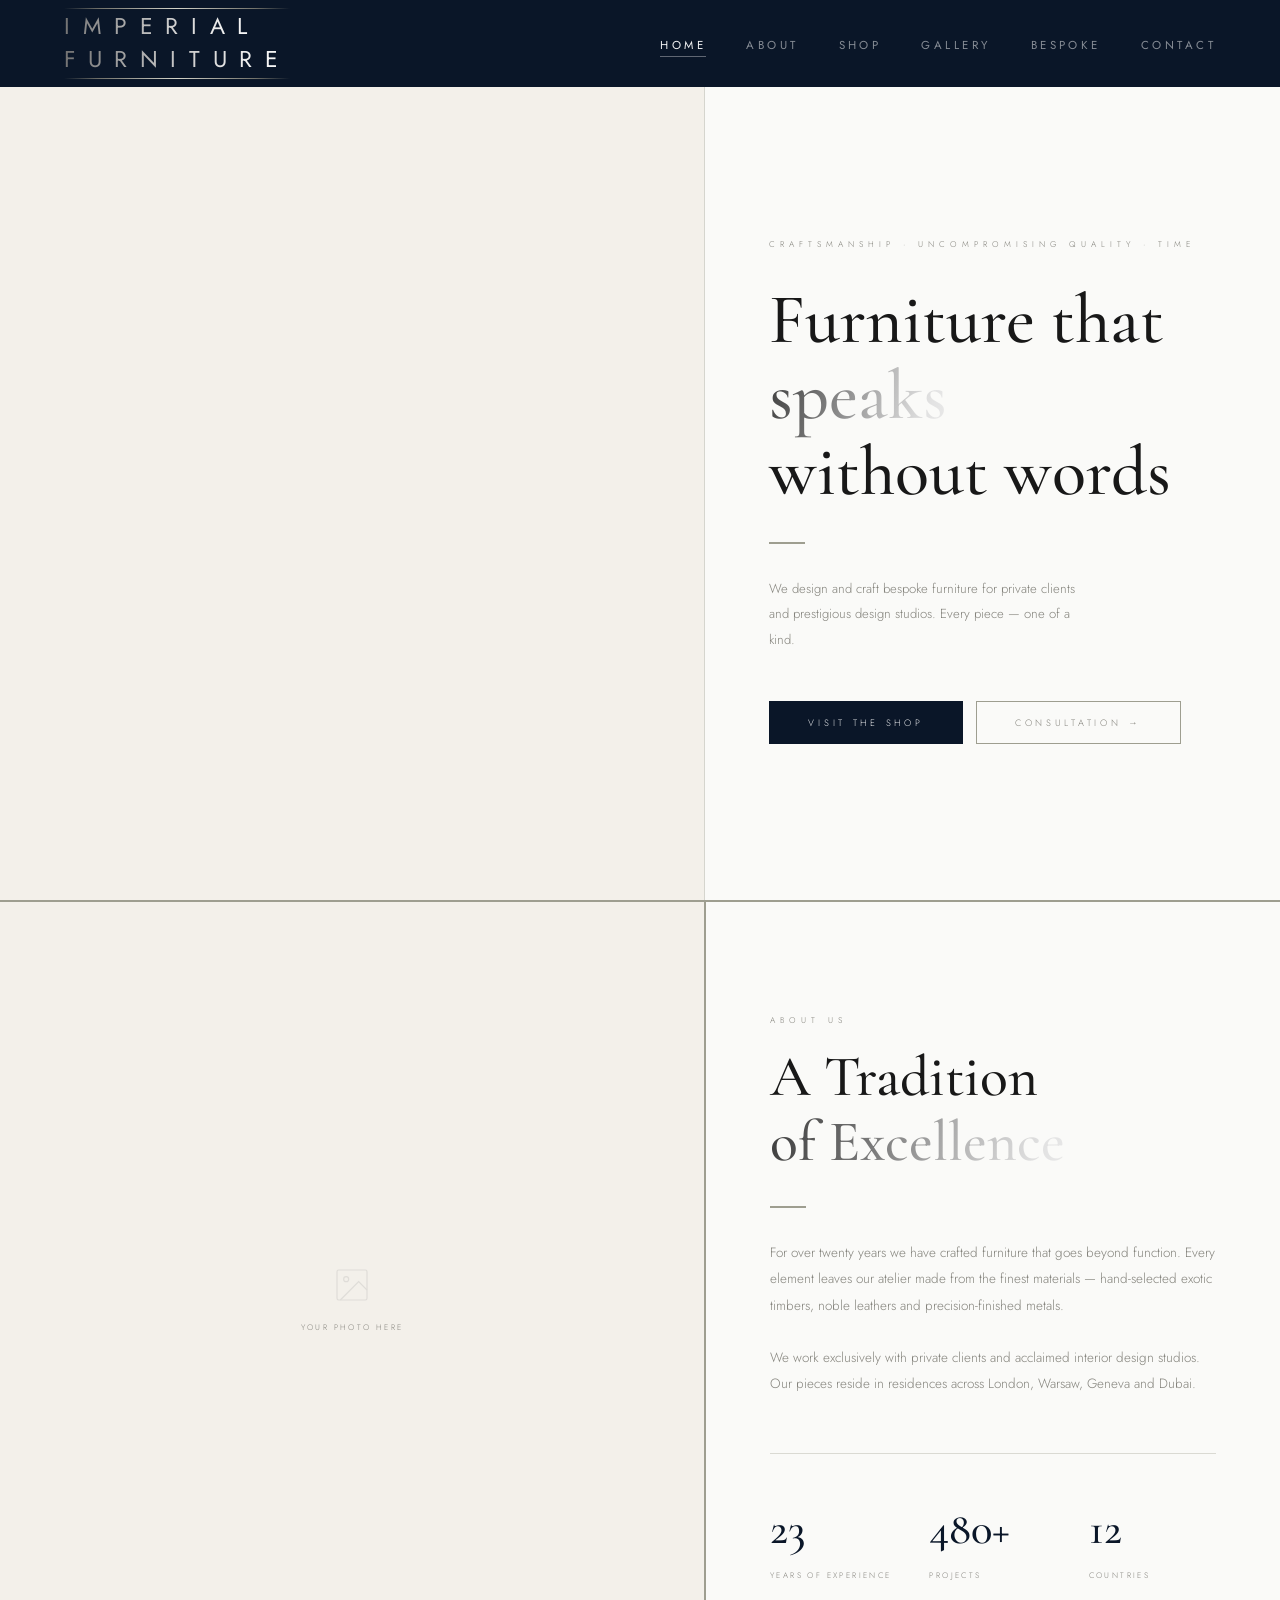
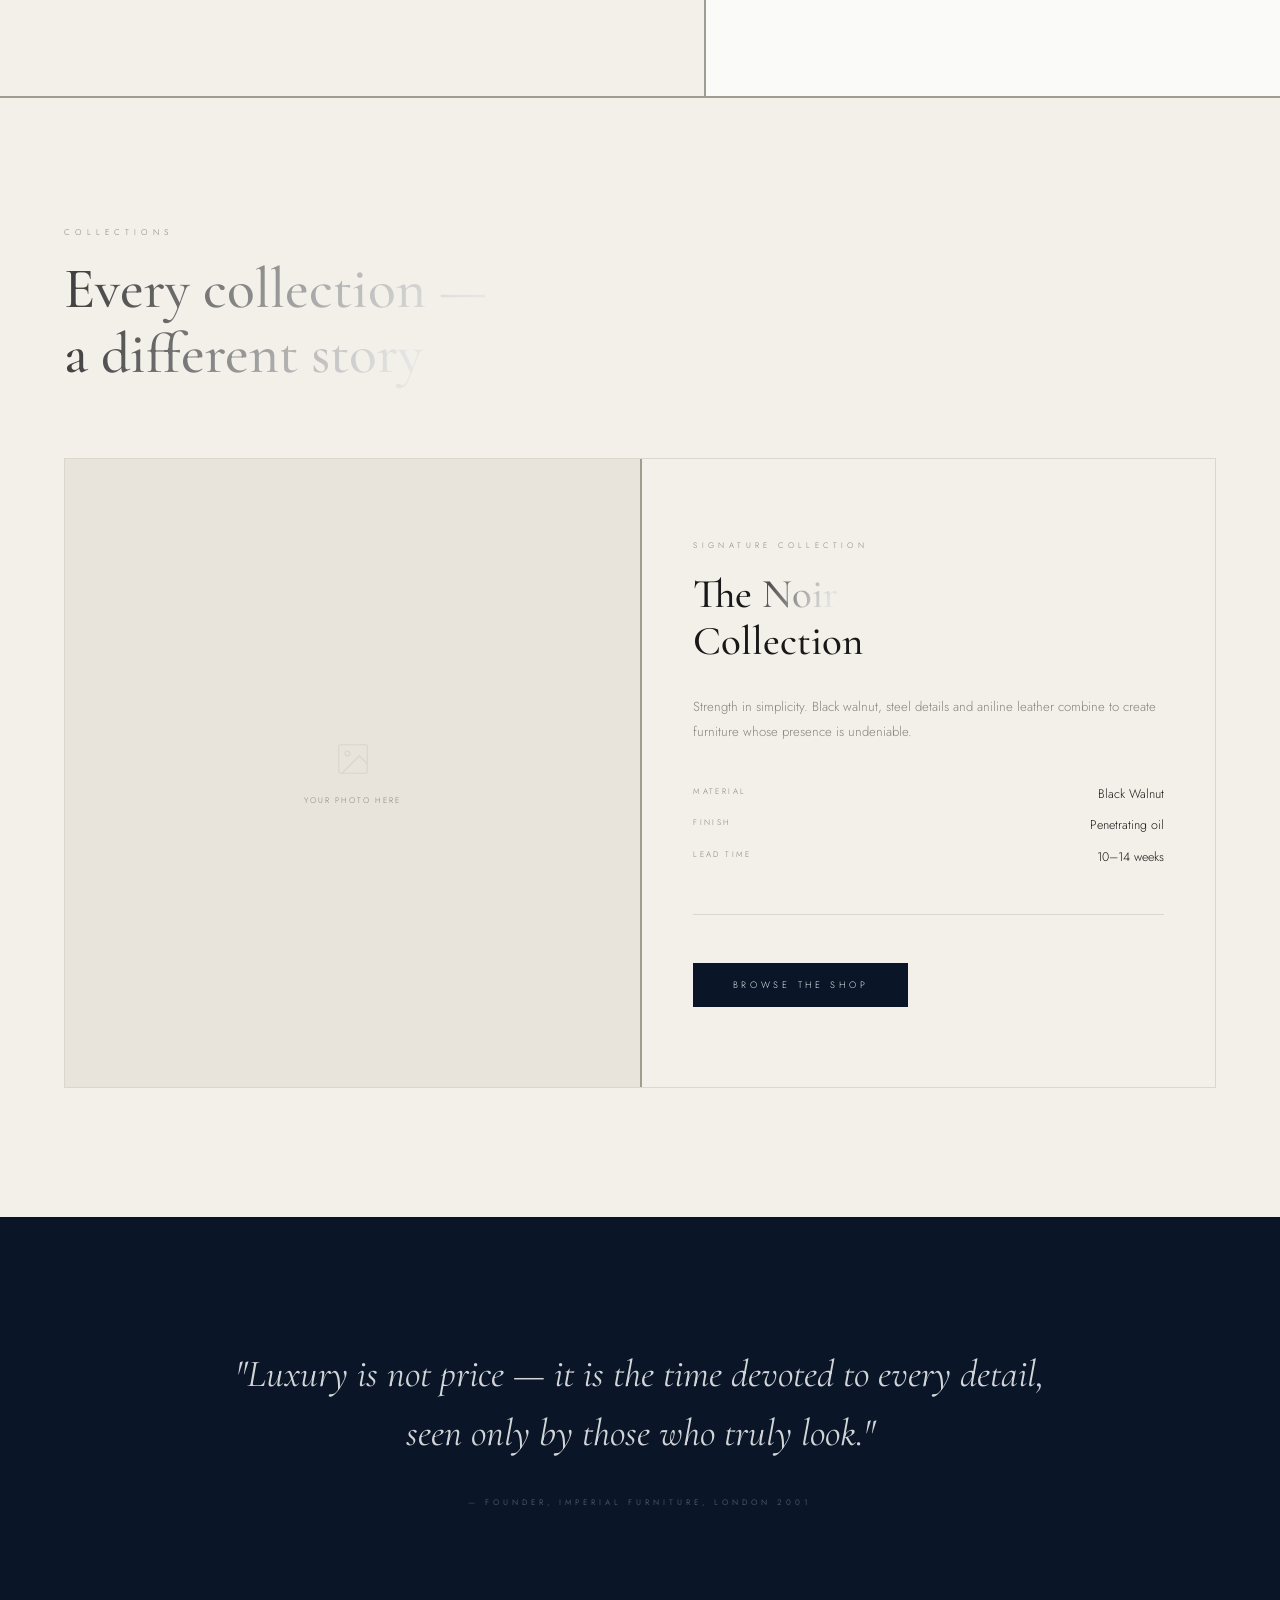
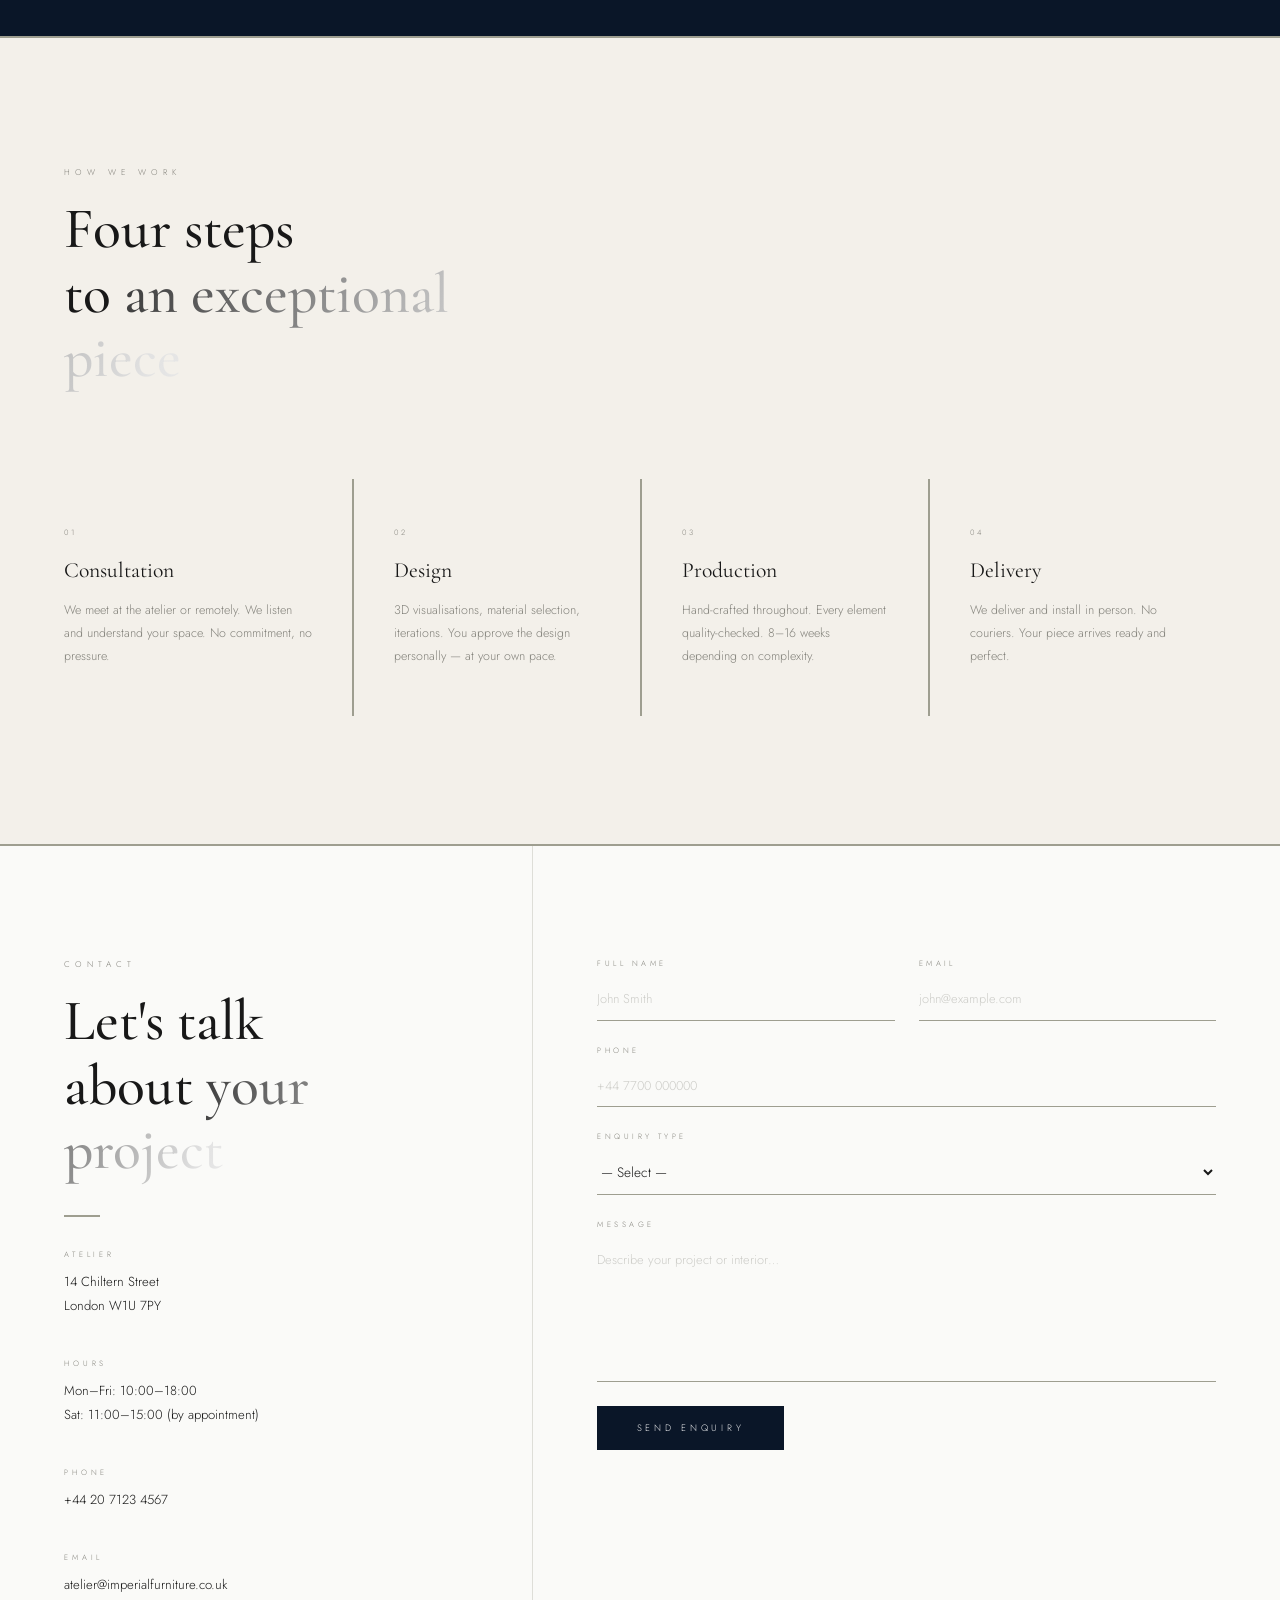
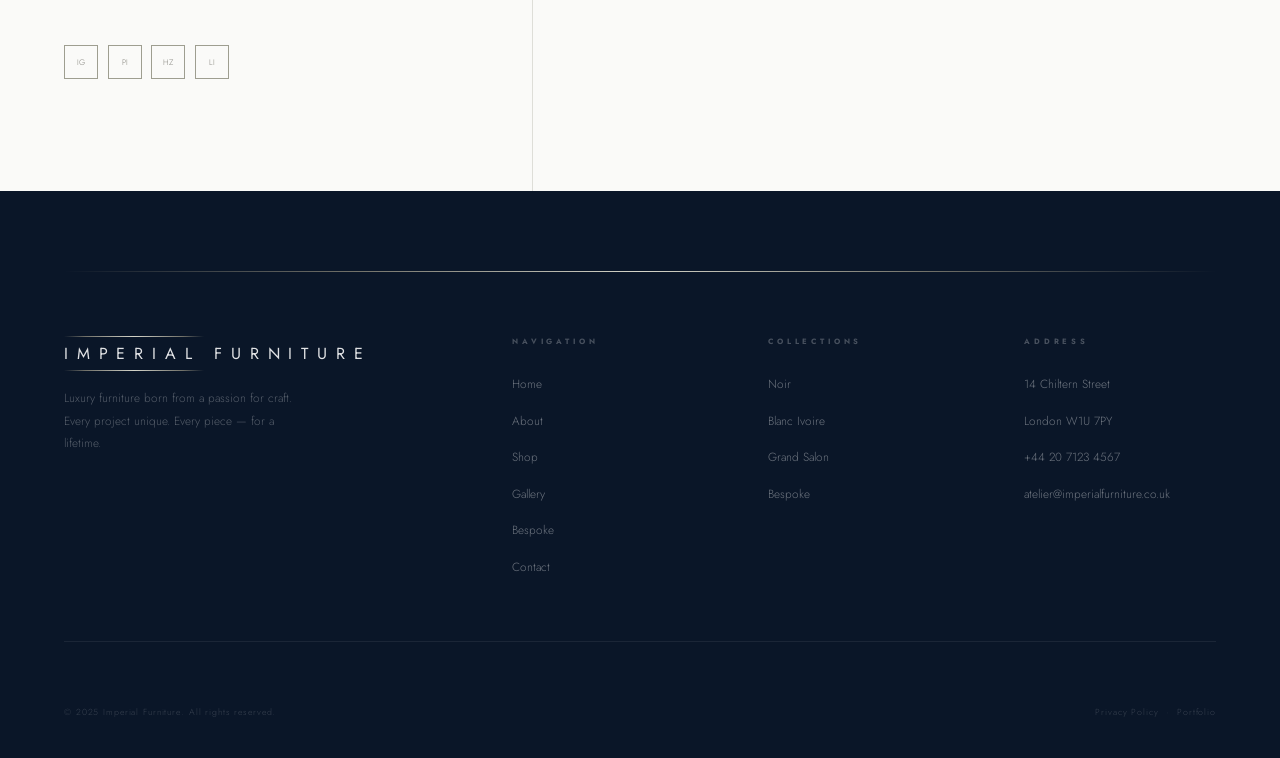
<file: index.html>
<!DOCTYPE html>
<html lang="en">
<head>
  <meta charset="UTF-8"/>
  <meta name="viewport" content="width=device-width, initial-scale=1.0"/>
  <title>Imperial Furniture — Bespoke Furniture London</title>
  <link rel="preconnect" href="https://fonts.googleapis.com"/>
  <link rel="preconnect" href="https://fonts.gstatic.com" crossorigin/>
  <link href="https://fonts.googleapis.com/css2?family=Cormorant+Garamond:ital,wght@0,400;0,500;0,600;1,400;1,500&family=Jost:wght@200;300;400;500&display=swap" rel="stylesheet"/>
  <!-- SHARED -->
  <link rel="stylesheet" href="shared.css"/>
  <style>
    /* ── PAGE-SPECIFIC: index.html ── */
    body { padding-top: 0; } /* hero is full-bleed */

    #hero { display:grid; grid-template-columns:55% 45%; min-height:100vh; padding-top:82px; }
    .hero-img { position:relative; overflow:hidden; background:var(--cream2); }
    .hero-img .bg { position:absolute; inset:0; background:url('https://images.unsplash.com/photo-1555041469-a586c61ea9bc?w=1200&auto=format&fit=crop&q=85') center/cover no-repeat; transform:scale(1.04); animation:hZoom 14s ease-out forwards; }
    @keyframes hZoom { to { transform:scale(1); } }
    .hero-text { display:flex; flex-direction:column; justify-content:center; padding:7rem 6vw 7rem 5vw; background:var(--cream); border-left:1px solid rgba(158,158,144,.4); }
    .hero-eyebrow { font-size:.52rem; letter-spacing:.6em; text-transform:uppercase; color:var(--muted); margin-bottom:2rem; opacity:0; animation:aUp .9s .3s forwards; }
    .hero-h1 { font-family:var(--serif); font-size:clamp(3.2rem,5.5vw,6rem); font-weight:500; line-height:1.08; margin-bottom:2rem; opacity:0; animation:aUp 1s .55s forwards; }
    .hero-rule { width:36px; height:2px; background:var(--silver); margin-bottom:2rem; opacity:0; animation:aFade .8s .85s forwards; }
    .hero-body { font-size:.82rem; line-height:1.95; color:var(--muted); max-width:320px; margin-bottom:3rem; opacity:0; animation:aUp .9s 1s forwards; }
    .hero-cta { display:flex; gap:.8rem; flex-wrap:wrap; opacity:0; animation:aUp .9s 1.2s forwards; }
    @keyframes aUp  { from{opacity:0;transform:translateY(16px);}to{opacity:1;transform:translateY(0);} }
    @keyframes aFade { from{opacity:0;}to{opacity:1;} }

    #about { padding:0; display:grid; grid-template-columns:55% 45%; min-height:80vh; border-top:2px solid var(--silver); }
    .about-img { position:relative; overflow:hidden; background:var(--cream2); min-height:500px; }
    .about-img .ph { width:100%; height:100%; min-height:500px; display:flex; flex-direction:column; align-items:center; justify-content:center; gap:1rem; }
    .ph svg{opacity:.18;} .ph span{font-size:.5rem;letter-spacing:.3em;text-transform:uppercase;color:var(--muted);}
    .about-text { padding:7rem 5vw; border-left:2px solid var(--silver); display:flex; flex-direction:column; justify-content:center; }
    .about-nums { display:grid; grid-template-columns:repeat(3,1fr); gap:2rem; margin-top:3.5rem; padding-top:3rem; border-top:1px solid rgba(158,158,144,.35); }
    .n-val { display:block; font-family:var(--serif); font-size:2.8rem; font-weight:500; color:var(--navy); margin-bottom:.3rem; }
    .n-label { font-size:.5rem; letter-spacing:.3em; text-transform:uppercase; color:var(--muted); }

    #collections { background:var(--cream2); border-top:2px solid var(--silver); }
    .coll-head { max-width:580px; margin-bottom:4.5rem; }
    .feat { display:grid; grid-template-columns:1fr 1fr; border:1px solid rgba(158,158,144,.3); margin-bottom:1px; }
    .feat-img { overflow:hidden; min-height:480px; background:var(--cream3); display:flex; align-items:center; justify-content:center; }
    .feat-img .ph2 { width:100%; height:100%; min-height:480px; display:flex; flex-direction:column; align-items:center; justify-content:center; gap:1rem; transition:transform .75s; }
    .feat:hover .feat-img .ph2 { transform:scale(1.03); }
    .ph2 svg{opacity:.15;} .ph2 span{font-size:.5rem;letter-spacing:.25em;text-transform:uppercase;color:var(--muted);}
    .feat-info { padding:5rem 4vw; border-left:2px solid var(--silver); display:flex; flex-direction:column; justify-content:center; }
    .feat-tag { font-size:.5rem; letter-spacing:.55em; text-transform:uppercase; color:var(--muted); margin-bottom:1.2rem; }
    .feat-title { font-family:var(--serif); font-size:clamp(2rem,3.2vw,3.2rem); font-weight:500; line-height:1.15; margin-bottom:1.8rem; }
    .feat-desc { font-size:.82rem; line-height:1.95; color:var(--muted); margin-bottom:2.5rem; }
    .feat-specs { display:flex; flex-direction:column; gap:.85rem; margin-bottom:3rem; padding-bottom:3rem; border-bottom:1px solid rgba(158,158,144,.3); }
    .spec-row { display:flex; justify-content:space-between; }
    .spec-k { font-size:.5rem; letter-spacing:.3em; text-transform:uppercase; color:var(--muted); }
    .spec-v { font-size:.78rem; color:var(--ink); }

    #quote { background:var(--navy); padding:8rem 10vw; text-align:center; }
    #quote blockquote { font-family:var(--serif); font-size:clamp(1.7rem,3vw,2.8rem); font-weight:400; font-style:italic; color:rgba(255,255,255,.82); line-height:1.55; max-width:820px; margin:0 auto; }
    #quote cite { display:block; margin-top:2rem; font-family:var(--sans); font-style:normal; font-size:.5rem; letter-spacing:.5em; text-transform:uppercase; color:rgba(255,255,255,.25); }

    #process { background:var(--cream2); border-top:2px solid var(--silver); }
    .process-head { max-width:500px; margin-bottom:5.5rem; }
    .process-grid { display:grid; grid-template-columns:repeat(4,1fr); }
    .p-item { padding:3rem 2.5rem; border-left:2px solid var(--silver); }
    .p-item:first-child { border-left:none; padding-left:0; }
    .p-num { font-size:.48rem; letter-spacing:.4em; text-transform:uppercase; color:var(--muted); margin-bottom:1.2rem; display:block; }
    .p-title { font-family:var(--serif); font-size:1.35rem; font-weight:400; color:var(--ink); margin-bottom:1rem; }
    .p-text { font-size:.78rem; line-height:1.85; color:var(--muted); }

    #contact { background:var(--cream); display:grid; grid-template-columns:1fr 1.4fr; border-top:2px solid var(--silver); }
    .contact-info { padding:7rem 5vw; border-right:1px solid rgba(158,158,144,.3); }
    .c-detail { margin-bottom:2.5rem; }
    .c-detail label { display:block; font-size:.48rem; letter-spacing:.5em; text-transform:uppercase; color:var(--muted); margin-bottom:.6rem; }
    .c-detail p,.c-detail a { font-size:.82rem; line-height:1.85; color:var(--ink); text-decoration:none; display:block; transition:color .3s; }
    .c-detail a:hover { color:var(--navy); }
    .c-socials { display:flex; gap:.6rem; margin-top:3rem; }
    .c-social { width:34px; height:34px; border:1px solid var(--silver); display:flex; align-items:center; justify-content:center; text-decoration:none; color:var(--muted); font-size:.5rem; transition:all .3s; }
    .c-social:hover { border-color:var(--navy); color:var(--navy); }
    .c-form-wrap { padding:7rem 5vw; }
    .c-form { display:flex; flex-direction:column; gap:1.5rem; }
    .f-row { display:grid; grid-template-columns:1fr 1fr; gap:1.5rem; }
    .f-group { display:flex; flex-direction:column; gap:.5rem; }
    .f-group label { font-size:.48rem; letter-spacing:.45em; text-transform:uppercase; color:var(--muted); }
    .f-group input,.f-group textarea,.f-group select { background:transparent; outline:none; resize:none; border:none; border-bottom:1px solid var(--silver); color:var(--ink); font-family:var(--sans); font-size:.85rem; font-weight:300; padding:.7rem 0; transition:border-color .3s; }
    .f-group input:focus,.f-group textarea:focus,.f-group select:focus { border-bottom-color:var(--navy); }
    .f-group input::placeholder,.f-group textarea::placeholder { color:rgba(132,131,124,.38); font-size:.8rem; }
    .f-group select option { background:var(--cream); }
    #form-ok { display:none; font-size:.6rem; letter-spacing:.25em; text-transform:uppercase; color:var(--navy); margin-top:.5rem; }

    @media(max-width:1024px){
      #hero{grid-template-columns:1fr;min-height:auto;}
      .hero-img{min-height:50vh;}
      .hero-text{border-left:none;border-top:2px solid var(--silver);}
      #about{grid-template-columns:1fr;}
      .about-img{min-height:50vw;}
      .about-text{border-left:none;border-top:2px solid var(--silver);}
      .feat{grid-template-columns:1fr;}
      .feat-info{border-left:none;border-top:2px solid var(--silver);}
      #contact{grid-template-columns:1fr;}
      .contact-info{border-right:none;border-bottom:2px solid var(--silver);}
      .process-grid{grid-template-columns:1fr 1fr;}
    }
    @media(max-width:680px){
      .about-nums{grid-template-columns:1fr 1fr;}
      .f-row{grid-template-columns:1fr;}
      .process-grid{grid-template-columns:1fr;}
    }
  </style>
</head>
<body>

  <!-- NAV (shared) -->
  <nav id="if-nav">
    <a href="index.html" class="logo-wrap">
      <div class="silver-line"></div>
      <span class="logo">Imperial</span>
      <span class="logo">Furniture</span>
      <div class="silver-line"></div>
    </a>
    <ul class="nav-links">
      <li><a href="index.html"    data-page="index">Home</a></li>
      <li><a href="index.html#about">About</a></li>
      <li><a href="shop.html"     data-page="shop">Shop</a></li>
      <li><a href="gallery.html"  data-page="gallery">Gallery</a></li>
      <li><a href="bespoke.html"   data-page="bespoke">Bespoke</a></li>
      <li><a href="index.html#contact">Contact</a></li>
    </ul>
    <div class="hamburger" id="ham"><span></span><span></span><span></span></div>
  </nav>
  <div id="mob-menu">
    <a href="index.html">Home</a>
    <a href="shop.html">Shop</a>
    <a href="gallery.html">Gallery</a>
    <a href="bespoke.html">Bespoke</a>
    <a href="index.html#contact">Contact</a>
  </div>

  <!-- HERO -->
  <section id="hero">
    <div class="hero-img"><div class="bg"></div></div>
    <div class="hero-text">
      <p class="hero-eyebrow">Craftsmanship · Uncompromising Quality · Time</p>
      <h1 class="hero-h1">Furniture that<br/><span class="silver">speaks</span><br/>without words</h1>
      <div class="hero-rule"></div>
      <p class="hero-body">We design and craft bespoke furniture for private clients and prestigious design studios. Every piece — one of a kind.</p>
      <div class="hero-cta">
        <a href="shop.html" class="btn btn-navy">Visit the Shop</a>
        <a href="#contact" class="btn btn-outline">Consultation →</a>
      </div>
    </div>
  </section>

  <!-- ABOUT -->
  <section id="about">
    <div class="about-img reveal">
      <div class="ph">
        <svg width="40" height="40" viewBox="0 0 24 24" fill="none" stroke="#888" stroke-width="0.7"><rect x="3" y="3" width="18" height="18" rx="1"/><circle cx="8.5" cy="8.5" r="1.5"/><path d="m21 15-5-5L5 21"/></svg>
        <span>Your photo here</span>
      </div>
    </div>
    <div class="about-text reveal" style="transition-delay:.2s">
      <p class="eyebrow">About us</p>
      <h2 class="s-title">A Tradition<br/><span class="silver">of Excellence</span></h2>
      <div class="rule"></div>
      <p class="body-text">For over twenty years we have crafted furniture that goes beyond function. Every element leaves our atelier made from the finest materials — hand-selected exotic timbers, noble leathers and precision-finished metals.<br/><br/>We work exclusively with private clients and acclaimed interior design studios. Our pieces reside in residences across London, Warsaw, Geneva and Dubai.</p>
      <div class="about-nums">
        <div><span class="n-val">23</span><span class="n-label">Years of Experience</span></div>
        <div><span class="n-val">480+</span><span class="n-label">Projects</span></div>
        <div><span class="n-val">12</span><span class="n-label">Countries</span></div>
      </div>
    </div>
  </section>

  <!-- COLLECTIONS -->
  <section id="collections" class="sec">
    <div class="coll-head reveal">
      <p class="eyebrow">Collections</p>
      <h2 class="s-title"><span class="silver">Every collection —</span><br/><span class="silver">a different story</span></h2>
    </div>
    <div class="feat reveal" style="transition-delay:.1s">
      <div class="feat-img">
        <div class="ph2">
          <svg width="38" height="38" viewBox="0 0 24 24" fill="none" stroke="#888" stroke-width="0.7"><rect x="3" y="3" width="18" height="18" rx="1"/><circle cx="8.5" cy="8.5" r="1.5"/><path d="m21 15-5-5L5 21"/></svg>
          <span>Your photo here</span>
        </div>
      </div>
      <div class="feat-info">
        <p class="feat-tag">Signature Collection</p>
        <h3 class="feat-title">The <span class="silver">Noir</span><br/>Collection</h3>
        <p class="feat-desc">Strength in simplicity. Black walnut, steel details and aniline leather combine to create furniture whose presence is undeniable.</p>
        <div class="feat-specs">
          <div class="spec-row"><span class="spec-k">Material</span><span class="spec-v">Black Walnut</span></div>
          <div class="spec-row"><span class="spec-k">Finish</span><span class="spec-v">Penetrating oil</span></div>
          <div class="spec-row"><span class="spec-k">Lead time</span><span class="spec-v">10–14 weeks</span></div>
        </div>
        <a href="shop.html" class="btn btn-navy" style="align-self:flex-start">Browse the Shop</a>
      </div>
    </div>
  </section>

  <!-- QUOTE -->
  <section id="quote">
    <blockquote class="reveal">"Luxury is not price — it is the time devoted to every detail, seen only by those who truly look."
      <cite>— Founder, Imperial Furniture, London 2001</cite>
    </blockquote>
  </section>

  <!-- PROCESS -->
  <section id="process" class="sec">
    <div class="process-head reveal">
      <p class="eyebrow">How We Work</p>
      <h2 class="s-title">Four steps<br/>to <span class="silver">an exceptional piece</span></h2>
    </div>
    <div class="process-grid">
      <div class="p-item reveal" style="transition-delay:.04s"><span class="p-num">01</span><h3 class="p-title">Consultation</h3><p class="p-text">We meet at the atelier or remotely. We listen and understand your space. No commitment, no pressure.</p></div>
      <div class="p-item reveal" style="transition-delay:.10s"><span class="p-num">02</span><h3 class="p-title">Design</h3><p class="p-text">3D visualisations, material selection, iterations. You approve the design personally — at your own pace.</p></div>
      <div class="p-item reveal" style="transition-delay:.16s"><span class="p-num">03</span><h3 class="p-title">Production</h3><p class="p-text">Hand-crafted throughout. Every element quality-checked. 8–16 weeks depending on complexity.</p></div>
      <div class="p-item reveal" style="transition-delay:.22s"><span class="p-num">04</span><h3 class="p-title">Delivery</h3><p class="p-text">We deliver and install in person. No couriers. Your piece arrives ready and perfect.</p></div>
    </div>
  </section>

  <!-- CONTACT -->
  <section id="contact">
    <div class="contact-info reveal">
      <p class="eyebrow">Contact</p>
      <h2 class="s-title">Let's talk<br/>about <span class="silver">your project</span></h2>
      <div class="rule"></div>
      <div class="c-detail"><label>Atelier</label><p>14 Chiltern Street<br/>London W1U 7PY</p></div>
      <div class="c-detail"><label>Hours</label><p>Mon–Fri: 10:00–18:00<br/>Sat: 11:00–15:00 (by appointment)</p></div>
      <div class="c-detail"><label>Phone</label><a href="tel:+442071234567">+44 20 7123 4567</a></div>
      <div class="c-detail"><label>Email</label><a href="#" onclick="var m=['atelier','imperialfurniture.co.uk'].join('@');this.href='mailto:'+m;return false;">atelier&#64;imperialfurniture.co.uk</a></div>
      <div class="c-socials">
        <a href="#" class="c-social">IG</a><a href="#" class="c-social">PI</a><a href="#" class="c-social">HZ</a><a href="#" class="c-social">LI</a>
      </div>
    </div>
    <div class="c-form-wrap reveal" style="transition-delay:.15s">
      <form class="c-form" onsubmit="onSend(event)">
        <div class="f-row">
          <div class="f-group"><label>Full Name</label><input type="text" placeholder="John Smith" required/></div>
          <div class="f-group"><label>Email</label><input type="email" placeholder="john@example.com" required/></div>
        </div>
        <div class="f-group"><label>Phone</label><input type="tel" placeholder="+44 7700 000000"/></div>
        <div class="f-group"><label>Enquiry Type</label><select><option>— Select —</option><option>Bespoke furniture</option><option>Design consultation</option><option>Ready collection</option><option>Trade enquiry</option></select></div>
        <div class="f-group"><label>Message</label><textarea rows="6" placeholder="Describe your project or interior…"></textarea></div>
        <button type="submit" class="btn btn-navy" style="align-self:flex-start">Send Enquiry</button>
        <p id="form-ok">&#10003; &nbsp;Thank you — we will reply within 24 hours</p>
      </form>
    </div>
  </section>

  <!-- FOOTER (shared) -->
  <footer id="if-footer">
    <div class="ft-top-line"></div>
    <div class="ft-grid">
      <div>
        <div class="ft-logo-block">
          <div class="silver-line"></div>
          <span class="ft-logo">Imperial Furniture</span>
          <div class="silver-line"></div>
        </div>
        <p class="ft-brand-text">Luxury furniture born from a passion for craft.<br/>Every project unique. Every piece — for a lifetime.</p>
      </div>
      <div class="ft-col"><h4>Navigation</h4><ul>
        <li><a href="index.html">Home</a></li>
        <li><a href="index.html#about">About</a></li>
        <li><a href="shop.html">Shop</a></li>
        <li><a href="gallery.html">Gallery</a></li>
        <li><a href="bespoke.html">Bespoke</a></li>
        <li><a href="index.html#contact">Contact</a></li>
      </ul></div>
      <div class="ft-col"><h4>Collections</h4><ul>
        <li><a href="shop.html">Noir</a></li>
        <li><a href="shop.html">Blanc Ivoire</a></li>
        <li><a href="shop.html">Grand Salon</a></li>
        <li><a href="shop.html">Bespoke</a></li>
      </ul></div>
      <div class="ft-col"><h4>Address</h4><ul>
        <li><a href="#">14 Chiltern Street</a></li>
        <li><a href="#">London W1U 7PY</a></li>
        <li><a href="tel:+442071234567">+44 20 7123 4567</a></li>
        <li><a href="#" onclick="var m=['atelier','imperialfurniture.co.uk'].join('@');this.href='mailto:'+m;return false;">atelier&#64;imperialfurniture.co.uk</a></li>
      </ul></div>
    </div>
    <div class="ft-bottom">
      <p>&copy; 2025 Imperial Furniture. All rights reserved.</p>
      <p>Privacy Policy &nbsp;&middot;&nbsp; Portfolio</p>
    </div>
  </footer>

  <script>
    function onSend(e){ e.preventDefault(); document.getElementById('form-ok').style.display='block'; e.target.reset(); }
  </script>
  <script>
    (function(){
      var page = location.pathname.split('/').pop() || 'index.html';
      document.querySelectorAll('.nav-links a[data-page]').forEach(function(a){
        if(a.dataset.page && page.startsWith(a.dataset.page)) a.classList.add('active');
      });
      var ham = document.getElementById('ham');
      var mob = document.getElementById('mob-menu');
      if(ham && mob){
        ham.addEventListener('click', function(){ mob.classList.toggle('open'); });
        mob.querySelectorAll('a').forEach(function(a){
          a.addEventListener('click', function(){ mob.classList.remove('open'); });
        });
      }
      var io = new IntersectionObserver(function(entries){
        entries.forEach(function(e){ if(e.isIntersecting) e.target.classList.add('in'); });
      },{threshold:0.1});
      document.querySelectorAll('.reveal').forEach(function(el){ io.observe(el); });
    })();
  </script>
</body>
</html>
</file>
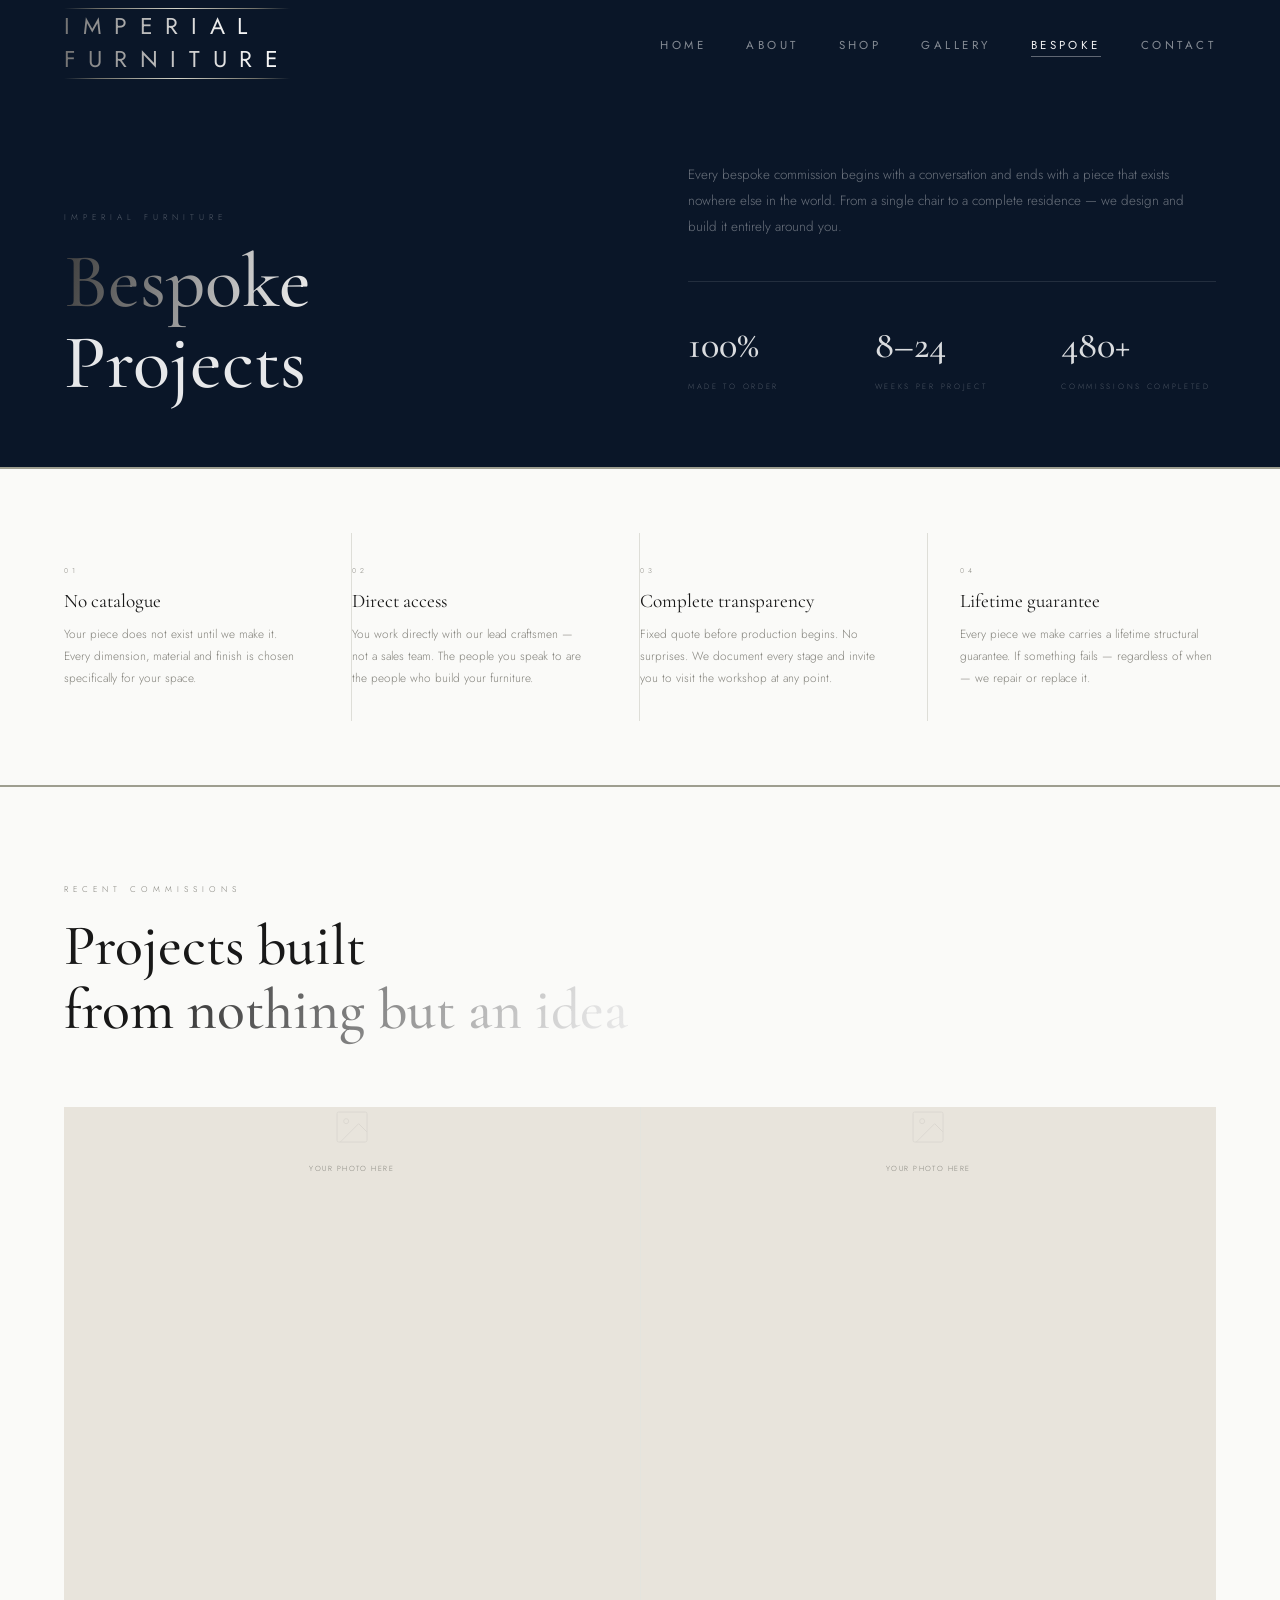
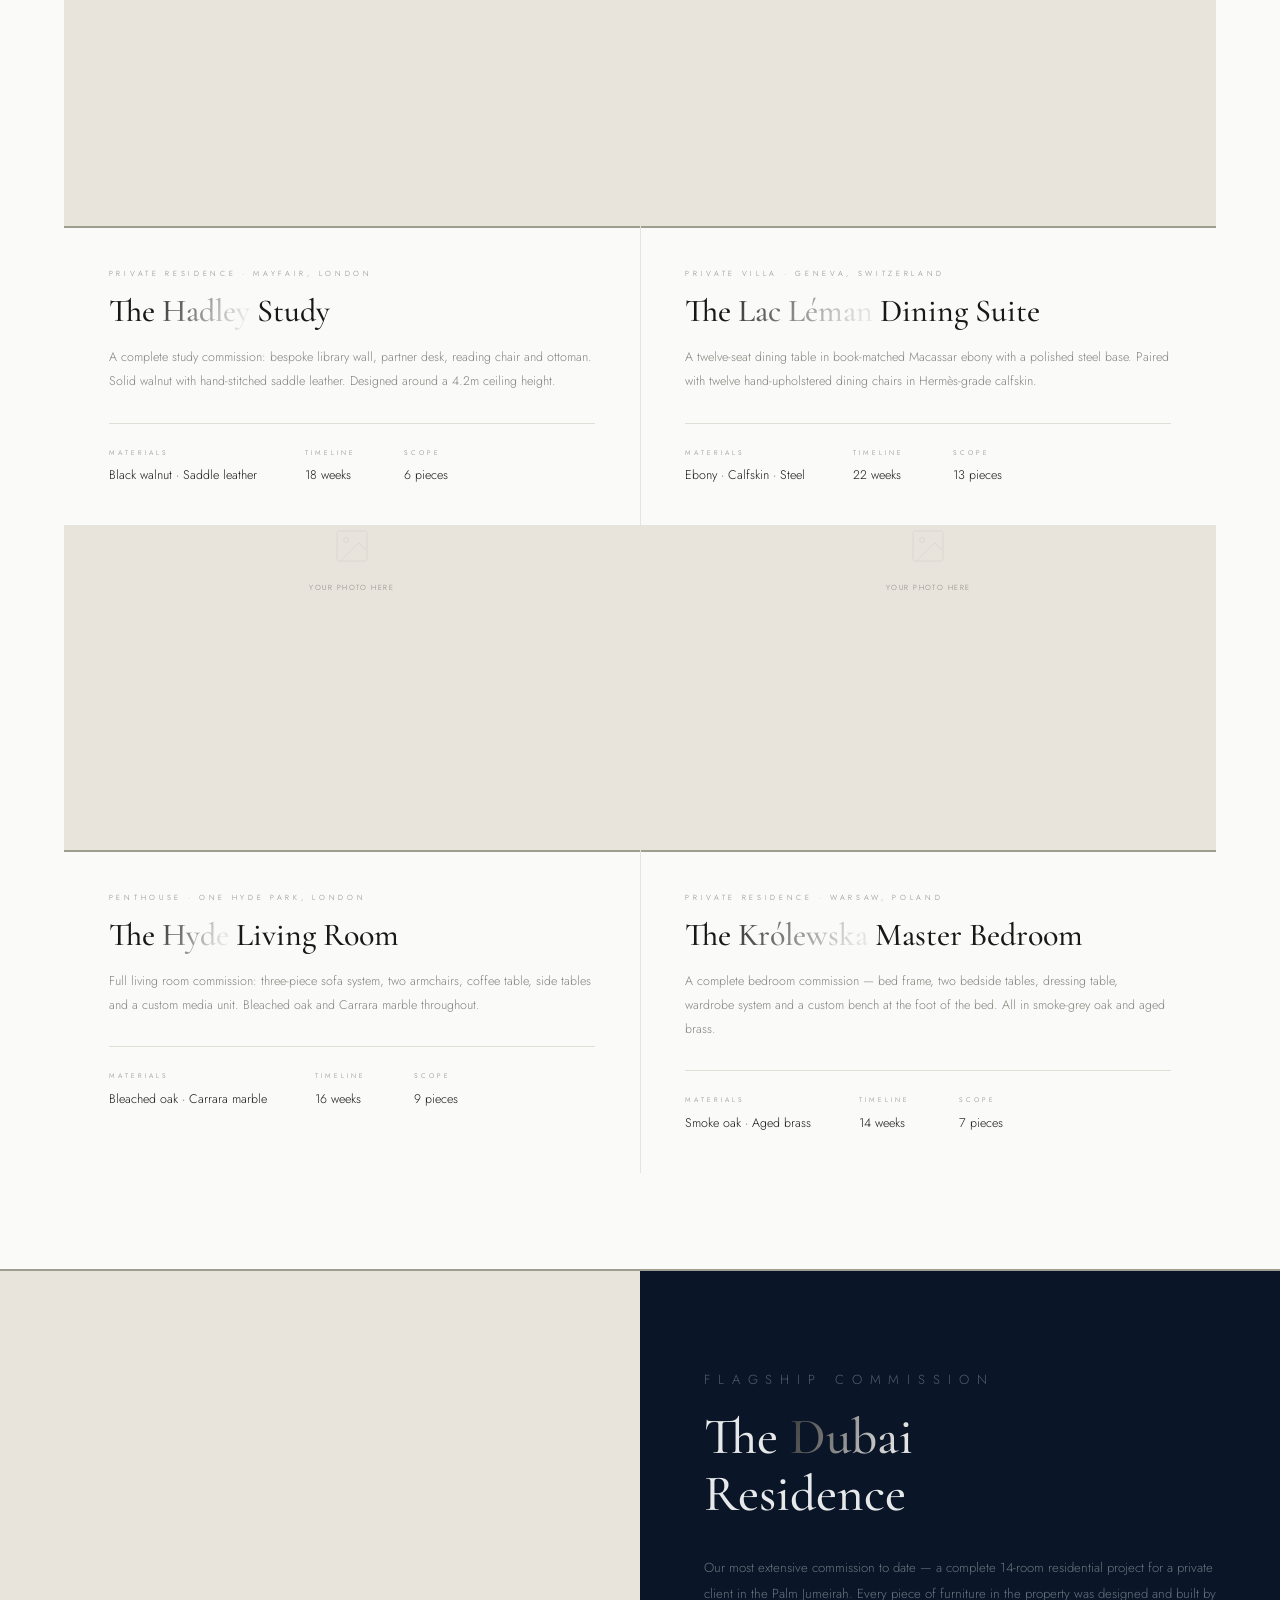
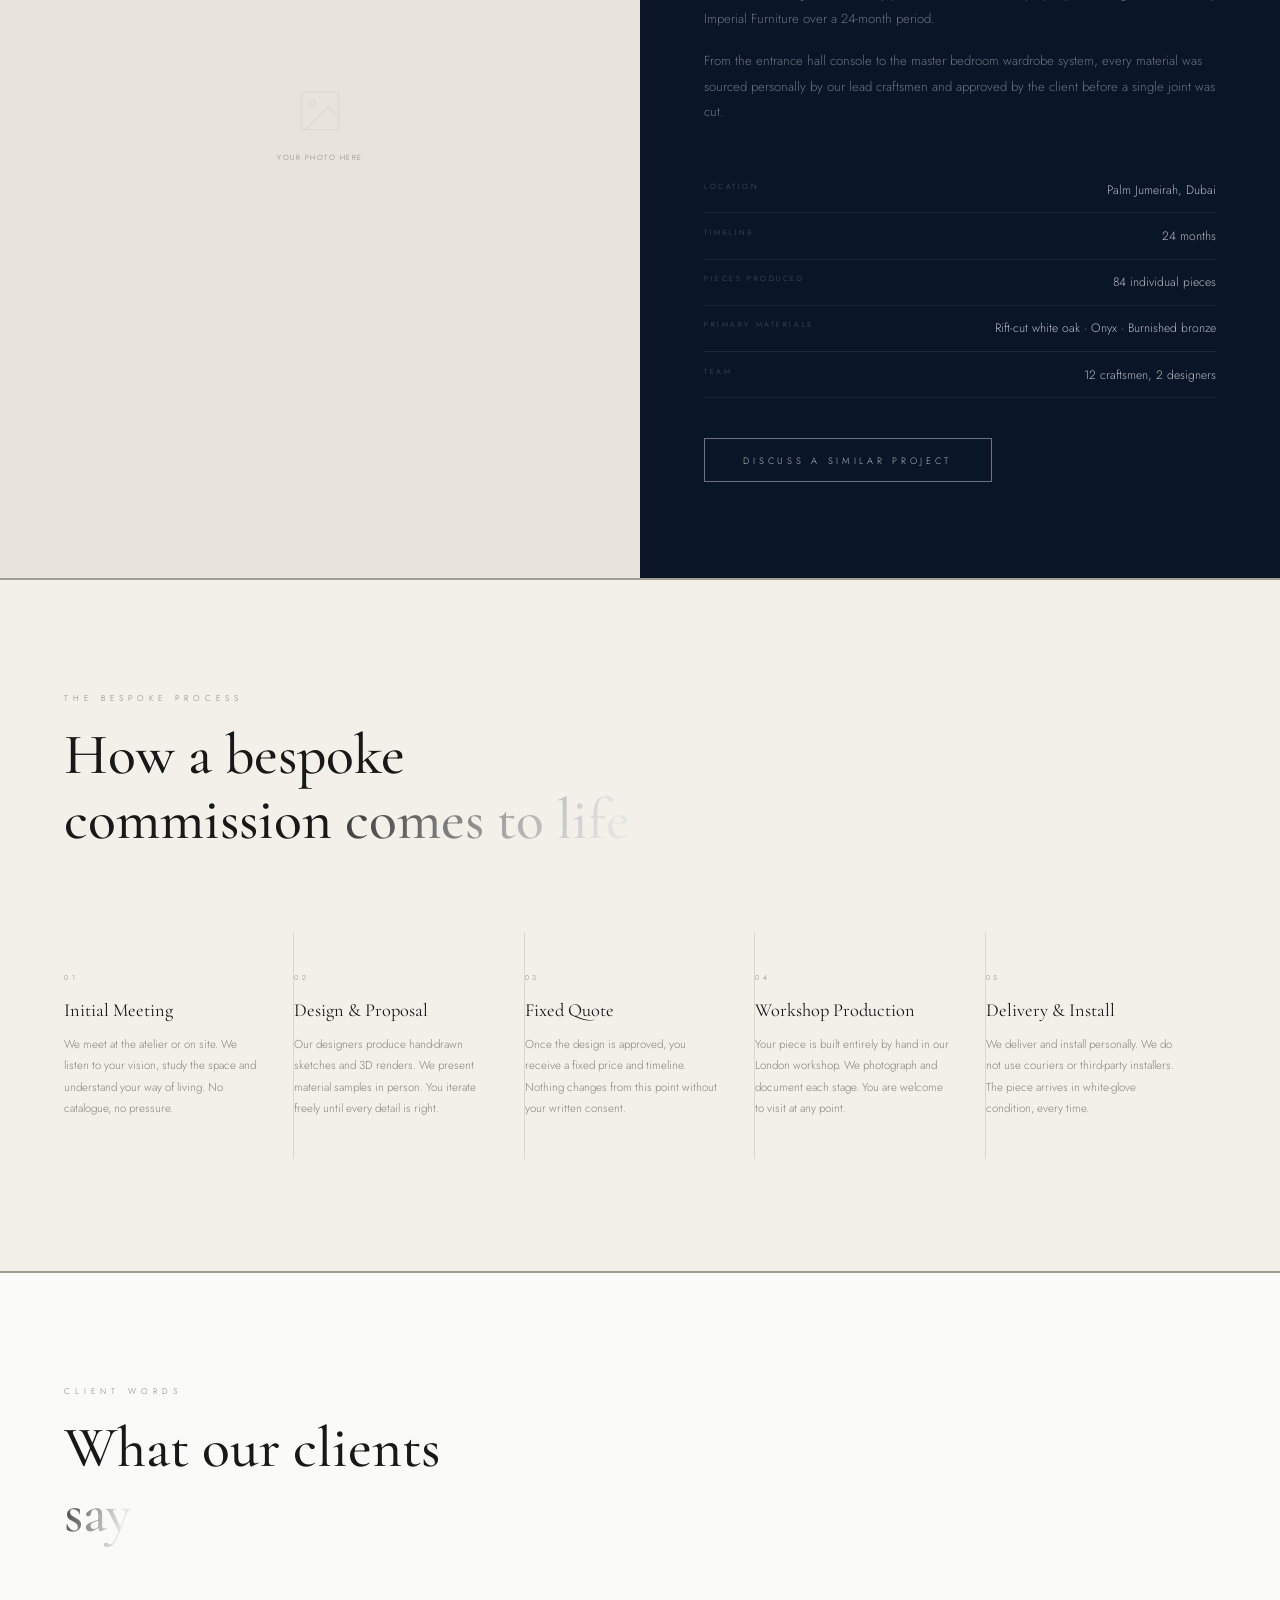
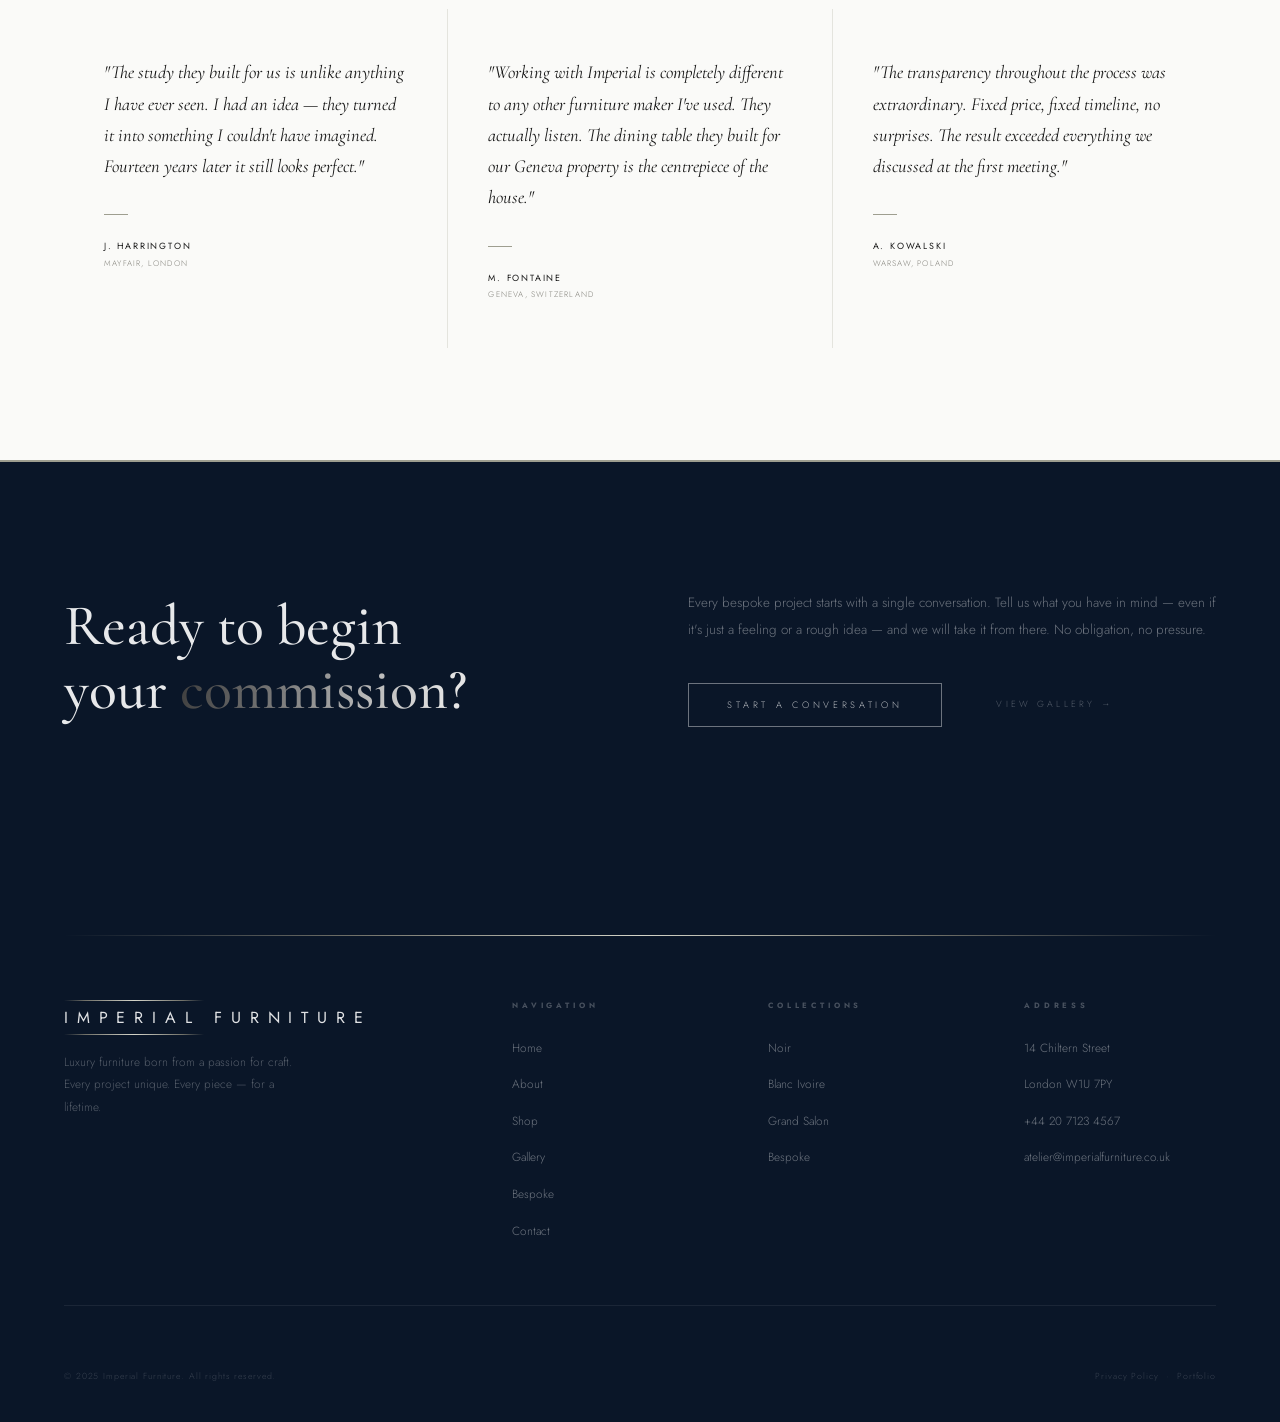
<file: bespoke.html>
<!DOCTYPE html>
<html lang="en">
<head>
  <meta charset="UTF-8"/>
  <meta name="viewport" content="width=device-width, initial-scale=1.0"/>
  <title>Bespoke Projects — Imperial Furniture</title>
  <link rel="preconnect" href="https://fonts.googleapis.com"/>
  <link rel="preconnect" href="https://fonts.gstatic.com" crossorigin/>
  <link href="https://fonts.googleapis.com/css2?family=Cormorant+Garamond:ital,wght@0,400;0,500;0,600;1,400;1,500&family=Jost:wght@200;300;400;500&display=swap" rel="stylesheet"/>
  <link rel="stylesheet" href="shared.css"/>
  <style>
    /* ── PAGE-SPECIFIC: bespoke.html ── */

    /* HERO */
    .bsp-hero { background:var(--navy); margin-top:-82px; padding-top:82px; }
    .bsp-hero-inner { padding:5rem 5vw 4rem; display:grid; grid-template-columns:1fr 1fr; gap:6rem; align-items:flex-end; }
    .bsp-hero-inner .eyebrow { font-size:.52rem; letter-spacing:.6em; text-transform:uppercase; color:rgba(255,255,255,.3); margin-bottom:1.2rem; }
    .bsp-hero-inner h1 { font-family:var(--serif); font-size:clamp(3rem,6vw,6.5rem); font-weight:500; line-height:1.05; color:rgba(255,255,255,.9); }
    .bsp-hero-right { padding-bottom:.5rem; }
    .bsp-hero-right p { font-size:.84rem; line-height:1.95; color:rgba(255,255,255,.4); margin-bottom:2.5rem; }
    .bsp-hero-stats { display:grid; grid-template-columns:repeat(3,1fr); gap:2rem; padding-top:2.5rem; border-top:1px solid rgba(255,255,255,.1); }
    .bsp-stat-val { display:block; font-family:var(--serif); font-size:2.4rem; font-weight:500; color:rgba(255,255,255,.85); margin-bottom:.3rem; }
    .bsp-stat-label { font-size:.48rem; letter-spacing:.35em; text-transform:uppercase; color:rgba(255,255,255,.28); }

    /* INTRO STRIP */
    .bsp-intro { border-top:2px solid var(--silver); border-bottom:2px solid var(--silver); padding:4rem 5vw; display:grid; grid-template-columns:repeat(4,1fr); gap:0; }
    .bsp-intro-item { padding:2rem 3rem 2rem 0; border-right:1px solid rgba(158,158,144,.3); }
    .bsp-intro-item:last-child { border-right:none; padding-right:0; padding-left:2rem; }
    .bsp-intro-item:first-child { padding-left:0; }
    .bsp-intro-num { font-size:.44rem; letter-spacing:.5em; text-transform:uppercase; color:var(--muted); margin-bottom:.8rem; display:block; }
    .bsp-intro-title { font-family:var(--serif); font-size:1.2rem; font-weight:400; color:var(--ink); margin-bottom:.6rem; }
    .bsp-intro-text { font-size:.74rem; line-height:1.85; color:var(--muted); }

    /* PROJECT GRID */
    .bsp-grid-section { padding:6rem 5vw; }
    .bsp-grid-head { margin-bottom:4rem; }
    .bsp-projects { display:grid; grid-template-columns:1fr 1fr; gap:1px; background:rgba(158,158,144,.25); }

    /* Project card */
    .bsp-card { background:var(--cream); overflow:hidden; cursor:pointer; }
    .bsp-card:hover .bsp-img-inner { transform:scale(1.03); }
    .bsp-img { overflow:hidden; position:relative; background:var(--cream3); }
    .bsp-img-inner { width:100%; display:flex; flex-direction:column; align-items:center; justify-content:center; gap:1rem; transition:transform .8s ease; }
    .bsp-img-inner svg { opacity:.13; }
    .bsp-img-inner span { font-size:.46rem; letter-spacing:.2em; text-transform:uppercase; color:var(--muted); }
    .bsp-card-tall  .bsp-img { aspect-ratio:4/5; }
    .bsp-card-wide  .bsp-img { aspect-ratio:16/9; }
    .bsp-card-info { padding:2.5rem 2.8rem; border-top:2px solid var(--silver); }
    .bsp-card-tag { font-size:.46rem; letter-spacing:.5em; text-transform:uppercase; color:var(--muted); margin-bottom:.8rem; }
    .bsp-card-title { font-family:var(--serif); font-size:clamp(1.5rem,2.5vw,2.2rem); font-weight:500; color:var(--ink); margin-bottom:1rem; line-height:1.2; }
    .bsp-card-desc { font-size:.78rem; line-height:1.9; color:var(--muted); margin-bottom:1.8rem; }
    .bsp-card-meta { display:flex; gap:3rem; padding-top:1.5rem; border-top:1px solid rgba(158,158,144,.3); }
    .bsp-meta-item label { display:block; font-size:.42rem; letter-spacing:.45em; text-transform:uppercase; color:var(--muted); margin-bottom:.3rem; }
    .bsp-meta-item span { font-size:.78rem; color:var(--ink); }

    /* FULL-WIDTH FEATURE */
    .bsp-feature { display:grid; grid-template-columns:1fr 1fr; min-height:600px; border-top:2px solid var(--silver); }
    .bsp-feature-img { background:var(--cream3); overflow:hidden; display:flex; align-items:center; justify-content:center; min-height:500px; }
    .bsp-feature-img:hover .bsp-img-inner { transform:scale(1.03); }
    .bsp-feature-text { padding:6rem 5vw; background:var(--navy); display:flex; flex-direction:column; justify-content:center; }
    .bsp-feature-text .eyebrow { color:rgba(255,255,255,.3); }
    .bsp-feature-text h2 { font-family:var(--serif); font-size:clamp(2.4rem,4vw,4rem); font-weight:500; color:rgba(255,255,255,.9); line-height:1.12; margin-bottom:2rem; }
    .bsp-feature-text p { font-size:.82rem; line-height:1.95; color:rgba(255,255,255,.4); margin-bottom:1rem; }
    .bsp-feature-specs { margin:2.5rem 0; display:flex; flex-direction:column; gap:.85rem; }
    .bsp-spec-row { display:flex; justify-content:space-between; border-bottom:1px solid rgba(255,255,255,.07); padding-bottom:.85rem; }
    .bsp-spec-k { font-size:.46rem; letter-spacing:.35em; text-transform:uppercase; color:rgba(255,255,255,.28); }
    .bsp-spec-v { font-size:.76rem; color:rgba(255,255,255,.7); }

    /* PROCESS SECTION */
    .bsp-process { background:var(--cream2); padding:7rem 5vw; border-top:2px solid var(--silver); }
    .bsp-process-head { max-width:600px; margin-bottom:5rem; }
    .bsp-steps { display:grid; grid-template-columns:repeat(5,1fr); gap:0; }
    .bsp-step { padding:2.5rem 2rem 2.5rem 0; border-right:1px solid rgba(158,158,144,.3); position:relative; }
    .bsp-step:last-child { border-right:none; }
    .bsp-step-num { font-size:.44rem; letter-spacing:.5em; text-transform:uppercase; color:var(--muted); margin-bottom:1rem; display:block; }
    .bsp-step-title { font-family:var(--serif); font-size:1.15rem; font-weight:400; color:var(--ink); margin-bottom:.8rem; }
    .bsp-step-text { font-size:.72rem; line-height:1.85; color:var(--muted); }

    /* TESTIMONIALS */
    .bsp-testimonials { padding:7rem 5vw; border-top:2px solid var(--silver); }
    .bsp-test-head { max-width:480px; margin-bottom:4rem; }
    .bsp-test-grid { display:grid; grid-template-columns:repeat(3,1fr); gap:1px; background:rgba(158,158,144,.25); }
    .bsp-test-card { background:var(--cream); padding:3rem 2.5rem; }
    .bsp-test-quote { font-family:var(--serif); font-size:1.15rem; font-style:italic; font-weight:400; color:var(--ink); line-height:1.7; margin-bottom:2rem; }
    .bsp-test-rule { width:24px; height:1px; background:var(--silver); margin-bottom:1.5rem; }
    .bsp-test-name { font-size:.56rem; font-weight:400; letter-spacing:.2em; text-transform:uppercase; color:var(--ink); margin-bottom:.3rem; }
    .bsp-test-location { font-size:.5rem; letter-spacing:.15em; text-transform:uppercase; color:var(--muted); }

    /* CTA */
    .bsp-cta { background:var(--navy); padding:8rem 5vw; display:grid; grid-template-columns:1fr 1fr; gap:6rem; align-items:center; border-top:2px solid var(--silver); }
    .bsp-cta h2 { font-family:var(--serif); font-size:clamp(2.4rem,4.5vw,4.5rem); font-weight:500; color:rgba(255,255,255,.9); line-height:1.1; }
    .bsp-cta-right p { font-size:.84rem; line-height:1.95; color:rgba(255,255,255,.4); margin-bottom:2.5rem; }
    .bsp-cta-btns { display:flex; gap:1rem; flex-wrap:wrap; }

    @media(max-width:1024px){
      .bsp-hero-inner{grid-template-columns:1fr;gap:3rem;}
      .bsp-intro{grid-template-columns:1fr 1fr;}
      .bsp-intro-item:nth-child(2){border-right:none;}
      .bsp-intro-item:nth-child(3){padding-left:0;border-right:1px solid rgba(158,158,144,.3);}
      .bsp-intro-item:last-child{padding-left:0;}
      .bsp-projects{grid-template-columns:1fr;}
      .bsp-feature{grid-template-columns:1fr;}
      .bsp-steps{grid-template-columns:1fr 1fr;}
      .bsp-test-grid{grid-template-columns:1fr;}
      .bsp-cta{grid-template-columns:1fr;}
    }
    @media(max-width:680px){
      .bsp-intro{grid-template-columns:1fr;}
      .bsp-intro-item{border-right:none!important;border-bottom:1px solid rgba(158,158,144,.3);padding:1.5rem 0;}
      .bsp-steps{grid-template-columns:1fr;}
      .bsp-step{border-right:none;border-bottom:1px solid rgba(158,158,144,.3);padding-bottom:2rem;}
      .bsp-hero-stats{grid-template-columns:1fr 1fr;}
    }
  </style>
</head>
<body>

  <!-- NAV -->
  <nav id="if-nav">
    <a href="index.html" class="logo-wrap">
      <div class="silver-line"></div>
      <span class="logo">Imperial</span>
      <span class="logo">Furniture</span>
      <div class="silver-line"></div>
    </a>
    <ul class="nav-links">
      <li><a href="index.html"         data-page="index">Home</a></li>
      <li><a href="index.html#about">About</a></li>
      <li><a href="shop.html"          data-page="shop">Shop</a></li>
      <li><a href="gallery.html"       data-page="gallery">Gallery</a></li>
      <li><a href="bespoke.html"       data-page="bespoke" class="active">Bespoke</a></li>
      <li><a href="index.html#contact">Contact</a></li>
    </ul>
    <div class="hamburger" id="ham"><span></span><span></span><span></span></div>
  </nav>
  <div id="mob-menu">
    <a href="index.html">Home</a>
    <a href="shop.html">Shop</a>
    <a href="gallery.html">Gallery</a>
    <a href="bespoke.html">Bespoke</a>
    <a href="index.html#contact">Contact</a>
  </div>

  <!-- HERO -->
  <div class="bsp-hero">
    <div class="bsp-hero-inner">
      <div>
        <p class="eyebrow">Imperial Furniture</p>
        <h1><span class="silver">Bespoke</span><br/>Projects</h1>
      </div>
      <div class="bsp-hero-right">
        <p>Every bespoke commission begins with a conversation and ends with a piece that exists nowhere else in the world. From a single chair to a complete residence — we design and build it entirely around you.</p>
        <div class="bsp-hero-stats">
          <div><span class="bsp-stat-val">100%</span><span class="bsp-stat-label">Made to order</span></div>
          <div><span class="bsp-stat-val">8–24</span><span class="bsp-stat-label">Weeks per project</span></div>
          <div><span class="bsp-stat-val">480+</span><span class="bsp-stat-label">Commissions completed</span></div>
        </div>
      </div>
    </div>
  </div>

  <!-- INTRO STRIP -->
  <div class="bsp-intro">
    <div class="bsp-intro-item">
      <span class="bsp-intro-num">01</span>
      <h3 class="bsp-intro-title">No catalogue</h3>
      <p class="bsp-intro-text">Your piece does not exist until we make it. Every dimension, material and finish is chosen specifically for your space.</p>
    </div>
    <div class="bsp-intro-item">
      <span class="bsp-intro-num">02</span>
      <h3 class="bsp-intro-title">Direct access</h3>
      <p class="bsp-intro-text">You work directly with our lead craftsmen — not a sales team. The people you speak to are the people who build your furniture.</p>
    </div>
    <div class="bsp-intro-item">
      <span class="bsp-intro-num">03</span>
      <h3 class="bsp-intro-title">Complete transparency</h3>
      <p class="bsp-intro-text">Fixed quote before production begins. No surprises. We document every stage and invite you to visit the workshop at any point.</p>
    </div>
    <div class="bsp-intro-item">
      <span class="bsp-intro-num">04</span>
      <h3 class="bsp-intro-title">Lifetime guarantee</h3>
      <p class="bsp-intro-text">Every piece we make carries a lifetime structural guarantee. If something fails — regardless of when — we repair or replace it.</p>
    </div>
  </div>

  <!-- PROJECTS GRID -->
  <div class="bsp-grid-section">
    <div class="bsp-grid-head reveal">
      <p class="eyebrow">Recent Commissions</p>
      <h2 class="s-title">Projects built<br/>from <span class="silver">nothing but an idea</span></h2>
    </div>

    <div class="bsp-projects">

      <div class="bsp-card bsp-card-tall reveal" style="transition-delay:.05s">
        <div class="bsp-img">
          <div class="bsp-img-inner">
            <svg width="40" height="40" viewBox="0 0 24 24" fill="none" stroke="#888" stroke-width="0.6"><rect x="3" y="3" width="18" height="18" rx="1"/><circle cx="8.5" cy="8.5" r="1.5"/><path d="m21 15-5-5L5 21"/></svg>
            <span>Your photo here</span>
          </div>
        </div>
        <div class="bsp-card-info">
          <p class="bsp-card-tag">Private Residence · Mayfair, London</p>
          <h3 class="bsp-card-title">The <span class="silver">Hadley</span> Study</h3>
          <p class="bsp-card-desc">A complete study commission: bespoke library wall, partner desk, reading chair and ottoman. Solid walnut with hand-stitched saddle leather. Designed around a 4.2m ceiling height.</p>
          <div class="bsp-card-meta">
            <div class="bsp-meta-item"><label>Materials</label><span>Black walnut · Saddle leather</span></div>
            <div class="bsp-meta-item"><label>Timeline</label><span>18 weeks</span></div>
            <div class="bsp-meta-item"><label>Scope</label><span>6 pieces</span></div>
          </div>
        </div>
      </div>

      <div class="bsp-card bsp-card-tall reveal" style="transition-delay:.1s">
        <div class="bsp-img">
          <div class="bsp-img-inner">
            <svg width="40" height="40" viewBox="0 0 24 24" fill="none" stroke="#888" stroke-width="0.6"><rect x="3" y="3" width="18" height="18" rx="1"/><circle cx="8.5" cy="8.5" r="1.5"/><path d="m21 15-5-5L5 21"/></svg>
            <span>Your photo here</span>
          </div>
        </div>
        <div class="bsp-card-info">
          <p class="bsp-card-tag">Private Villa · Geneva, Switzerland</p>
          <h3 class="bsp-card-title">The <span class="silver">Lac Léman</span> Dining Suite</h3>
          <p class="bsp-card-desc">A twelve-seat dining table in book-matched Macassar ebony with a polished steel base. Paired with twelve hand-upholstered dining chairs in Hermès-grade calfskin.</p>
          <div class="bsp-card-meta">
            <div class="bsp-meta-item"><label>Materials</label><span>Ebony · Calfskin · Steel</span></div>
            <div class="bsp-meta-item"><label>Timeline</label><span>22 weeks</span></div>
            <div class="bsp-meta-item"><label>Scope</label><span>13 pieces</span></div>
          </div>
        </div>
      </div>

      <div class="bsp-card bsp-card-wide reveal" style="transition-delay:.05s">
        <div class="bsp-img">
          <div class="bsp-img-inner">
            <svg width="40" height="40" viewBox="0 0 24 24" fill="none" stroke="#888" stroke-width="0.6"><rect x="3" y="3" width="18" height="18" rx="1"/><circle cx="8.5" cy="8.5" r="1.5"/><path d="m21 15-5-5L5 21"/></svg>
            <span>Your photo here</span>
          </div>
        </div>
        <div class="bsp-card-info">
          <p class="bsp-card-tag">Penthouse · One Hyde Park, London</p>
          <h3 class="bsp-card-title">The <span class="silver">Hyde</span> Living Room</h3>
          <p class="bsp-card-desc">Full living room commission: three-piece sofa system, two armchairs, coffee table, side tables and a custom media unit. Bleached oak and Carrara marble throughout.</p>
          <div class="bsp-card-meta">
            <div class="bsp-meta-item"><label>Materials</label><span>Bleached oak · Carrara marble</span></div>
            <div class="bsp-meta-item"><label>Timeline</label><span>16 weeks</span></div>
            <div class="bsp-meta-item"><label>Scope</label><span>9 pieces</span></div>
          </div>
        </div>
      </div>

      <div class="bsp-card bsp-card-wide reveal" style="transition-delay:.1s">
        <div class="bsp-img">
          <div class="bsp-img-inner">
            <svg width="40" height="40" viewBox="0 0 24 24" fill="none" stroke="#888" stroke-width="0.6"><rect x="3" y="3" width="18" height="18" rx="1"/><circle cx="8.5" cy="8.5" r="1.5"/><path d="m21 15-5-5L5 21"/></svg>
            <span>Your photo here</span>
          </div>
        </div>
        <div class="bsp-card-info">
          <p class="bsp-card-tag">Private Residence · Warsaw, Poland</p>
          <h3 class="bsp-card-title">The <span class="silver">Królewska</span> Master Bedroom</h3>
          <p class="bsp-card-desc">A complete bedroom commission — bed frame, two bedside tables, dressing table, wardrobe system and a custom bench at the foot of the bed. All in smoke-grey oak and aged brass.</p>
          <div class="bsp-card-meta">
            <div class="bsp-meta-item"><label>Materials</label><span>Smoke oak · Aged brass</span></div>
            <div class="bsp-meta-item"><label>Timeline</label><span>14 weeks</span></div>
            <div class="bsp-meta-item"><label>Scope</label><span>7 pieces</span></div>
          </div>
        </div>
      </div>

    </div>
  </div>

  <!-- FULL-WIDTH FEATURE PROJECT -->
  <div class="bsp-feature">
    <div class="bsp-feature-img">
      <div class="bsp-img-inner">
        <svg width="50" height="50" viewBox="0 0 24 24" fill="none" stroke="#888" stroke-width="0.5"><rect x="3" y="3" width="18" height="18" rx="1"/><circle cx="8.5" cy="8.5" r="1.5"/><path d="m21 15-5-5L5 21"/></svg>
        <span>Your photo here</span>
      </div>
    </div>
    <div class="bsp-feature-text reveal">
      <p class="eyebrow">Flagship Commission</p>
      <h2>The <span class="silver">Dubai</span><br/>Residence</h2>
      <p>Our most extensive commission to date — a complete 14-room residential project for a private client in the Palm Jumeirah. Every piece of furniture in the property was designed and built by Imperial Furniture over a 24-month period.</p>
      <p>From the entrance hall console to the master bedroom wardrobe system, every material was sourced personally by our lead craftsmen and approved by the client before a single joint was cut.</p>
      <div class="bsp-feature-specs">
        <div class="bsp-spec-row"><span class="bsp-spec-k">Location</span><span class="bsp-spec-v">Palm Jumeirah, Dubai</span></div>
        <div class="bsp-spec-row"><span class="bsp-spec-k">Timeline</span><span class="bsp-spec-v">24 months</span></div>
        <div class="bsp-spec-row"><span class="bsp-spec-k">Pieces produced</span><span class="bsp-spec-v">84 individual pieces</span></div>
        <div class="bsp-spec-row"><span class="bsp-spec-k">Primary materials</span><span class="bsp-spec-v">Rift-cut white oak · Onyx · Burnished bronze</span></div>
        <div class="bsp-spec-row"><span class="bsp-spec-k">Team</span><span class="bsp-spec-v">12 craftsmen, 2 designers</span></div>
      </div>
      <a href="index.html#contact" class="btn btn-light" style="align-self:flex-start">Discuss a similar project</a>
    </div>
  </div>

  <!-- BESPOKE PROCESS -->
  <div class="bsp-process">
    <div class="bsp-process-head reveal">
      <p class="eyebrow">The Bespoke Process</p>
      <h2 class="s-title">How a bespoke<br/>commission <span class="silver">comes to life</span></h2>
    </div>
    <div class="bsp-steps">
      <div class="bsp-step reveal" style="transition-delay:.04s">
        <span class="bsp-step-num">01</span>
        <h3 class="bsp-step-title">Initial Meeting</h3>
        <p class="bsp-step-text">We meet at the atelier or on site. We listen to your vision, study the space and understand your way of living. No catalogue, no pressure.</p>
      </div>
      <div class="bsp-step reveal" style="transition-delay:.09s">
        <span class="bsp-step-num">02</span>
        <h3 class="bsp-step-title">Design & Proposal</h3>
        <p class="bsp-step-text">Our designers produce hand-drawn sketches and 3D renders. We present material samples in person. You iterate freely until every detail is right.</p>
      </div>
      <div class="bsp-step reveal" style="transition-delay:.14s">
        <span class="bsp-step-num">03</span>
        <h3 class="bsp-step-title">Fixed Quote</h3>
        <p class="bsp-step-text">Once the design is approved, you receive a fixed price and timeline. Nothing changes from this point without your written consent.</p>
      </div>
      <div class="bsp-step reveal" style="transition-delay:.19s">
        <span class="bsp-step-num">04</span>
        <h3 class="bsp-step-title">Workshop Production</h3>
        <p class="bsp-step-text">Your piece is built entirely by hand in our London workshop. We photograph and document each stage. You are welcome to visit at any point.</p>
      </div>
      <div class="bsp-step reveal" style="transition-delay:.24s">
        <span class="bsp-step-num">05</span>
        <h3 class="bsp-step-title">Delivery & Install</h3>
        <p class="bsp-step-text">We deliver and install personally. We do not use couriers or third-party installers. The piece arrives in white-glove condition, every time.</p>
      </div>
    </div>
  </div>

  <!-- TESTIMONIALS -->
  <div class="bsp-testimonials">
    <div class="bsp-test-head reveal">
      <p class="eyebrow">Client Words</p>
      <h2 class="s-title">What our clients<br/><span class="silver">say</span></h2>
    </div>
    <div class="bsp-test-grid">
      <div class="bsp-test-card reveal" style="transition-delay:.05s">
        <p class="bsp-test-quote">"The study they built for us is unlike anything I have ever seen. I had an idea — they turned it into something I couldn't have imagined. Fourteen years later it still looks perfect."</p>
        <div class="bsp-test-rule"></div>
        <p class="bsp-test-name">J. Harrington</p>
        <p class="bsp-test-location">Mayfair, London</p>
      </div>
      <div class="bsp-test-card reveal" style="transition-delay:.1s">
        <p class="bsp-test-quote">"Working with Imperial is completely different to any other furniture maker I've used. They actually listen. The dining table they built for our Geneva property is the centrepiece of the house."</p>
        <div class="bsp-test-rule"></div>
        <p class="bsp-test-name">M. Fontaine</p>
        <p class="bsp-test-location">Geneva, Switzerland</p>
      </div>
      <div class="bsp-test-card reveal" style="transition-delay:.15s">
        <p class="bsp-test-quote">"The transparency throughout the process was extraordinary. Fixed price, fixed timeline, no surprises. The result exceeded everything we discussed at the first meeting."</p>
        <div class="bsp-test-rule"></div>
        <p class="bsp-test-name">A. Kowalski</p>
        <p class="bsp-test-location">Warsaw, Poland</p>
      </div>
    </div>
  </div>

  <!-- CTA -->
  <div class="bsp-cta">
    <div class="reveal">
      <h2>Ready to begin<br/>your <span class="silver">commission?</span></h2>
    </div>
    <div class="bsp-cta-right reveal" style="transition-delay:.15s">
      <p>Every bespoke project starts with a single conversation. Tell us what you have in mind — even if it's just a feeling or a rough idea — and we will take it from there. No obligation, no pressure.</p>
      <div class="bsp-cta-btns">
        <a href="index.html#contact" class="btn btn-light">Start a conversation</a>
        <a href="gallery.html" class="btn" style="color:rgba(255,255,255,.3);letter-spacing:.35em;font-size:.56rem;">View Gallery →</a>
      </div>
    </div>
  </div>

  <!-- FOOTER -->
  <footer id="if-footer">
    <div class="ft-top-line"></div>
    <div class="ft-grid">
      <div>
        <div class="ft-logo-block">
          <div class="silver-line"></div>
          <span class="ft-logo">Imperial Furniture</span>
          <div class="silver-line"></div>
        </div>
        <p class="ft-brand-text">Luxury furniture born from a passion for craft.<br/>Every project unique. Every piece — for a lifetime.</p>
      </div>
      <div class="ft-col"><h4>Navigation</h4><ul>
        <li><a href="index.html">Home</a></li>
        <li><a href="index.html#about">About</a></li>
        <li><a href="shop.html">Shop</a></li>
        <li><a href="gallery.html">Gallery</a></li>
        <li><a href="bespoke.html">Bespoke</a></li>
        <li><a href="index.html#contact">Contact</a></li>
      </ul></div>
      <div class="ft-col"><h4>Collections</h4><ul>
        <li><a href="shop.html">Noir</a></li>
        <li><a href="shop.html">Blanc Ivoire</a></li>
        <li><a href="shop.html">Grand Salon</a></li>
        <li><a href="bespoke.html">Bespoke</a></li>
      </ul></div>
      <div class="ft-col"><h4>Address</h4><ul>
        <li><a href="#">14 Chiltern Street</a></li>
        <li><a href="#">London W1U 7PY</a></li>
        <li><a href="tel:+442071234567">+44 20 7123 4567</a></li>
        <li><a href="mailto:atelier@imperialfurniture.co.uk">atelier@imperialfurniture.co.uk</a></li>
      </ul></div>
    </div>
    <div class="ft-bottom">
      <p>&copy; 2025 Imperial Furniture. All rights reserved.</p>
      <p>Privacy Policy &nbsp;&middot;&nbsp; Portfolio</p>
    </div>
  </footer>

  <script>
    (function(){
      var ham = document.getElementById('ham');
      var mob = document.getElementById('mob-menu');
      if(ham && mob){
        ham.addEventListener('click', function(){ mob.classList.toggle('open'); });
        mob.querySelectorAll('a').forEach(function(a){
          a.addEventListener('click', function(){ mob.classList.remove('open'); });
        });
      }
      var io = new IntersectionObserver(function(entries){
        entries.forEach(function(e){ if(e.isIntersecting) e.target.classList.add('in'); });
      },{threshold:0.1});
      document.querySelectorAll('.reveal').forEach(function(el){ io.observe(el); });
    })();
  </script>
</body>
</html>
</file>
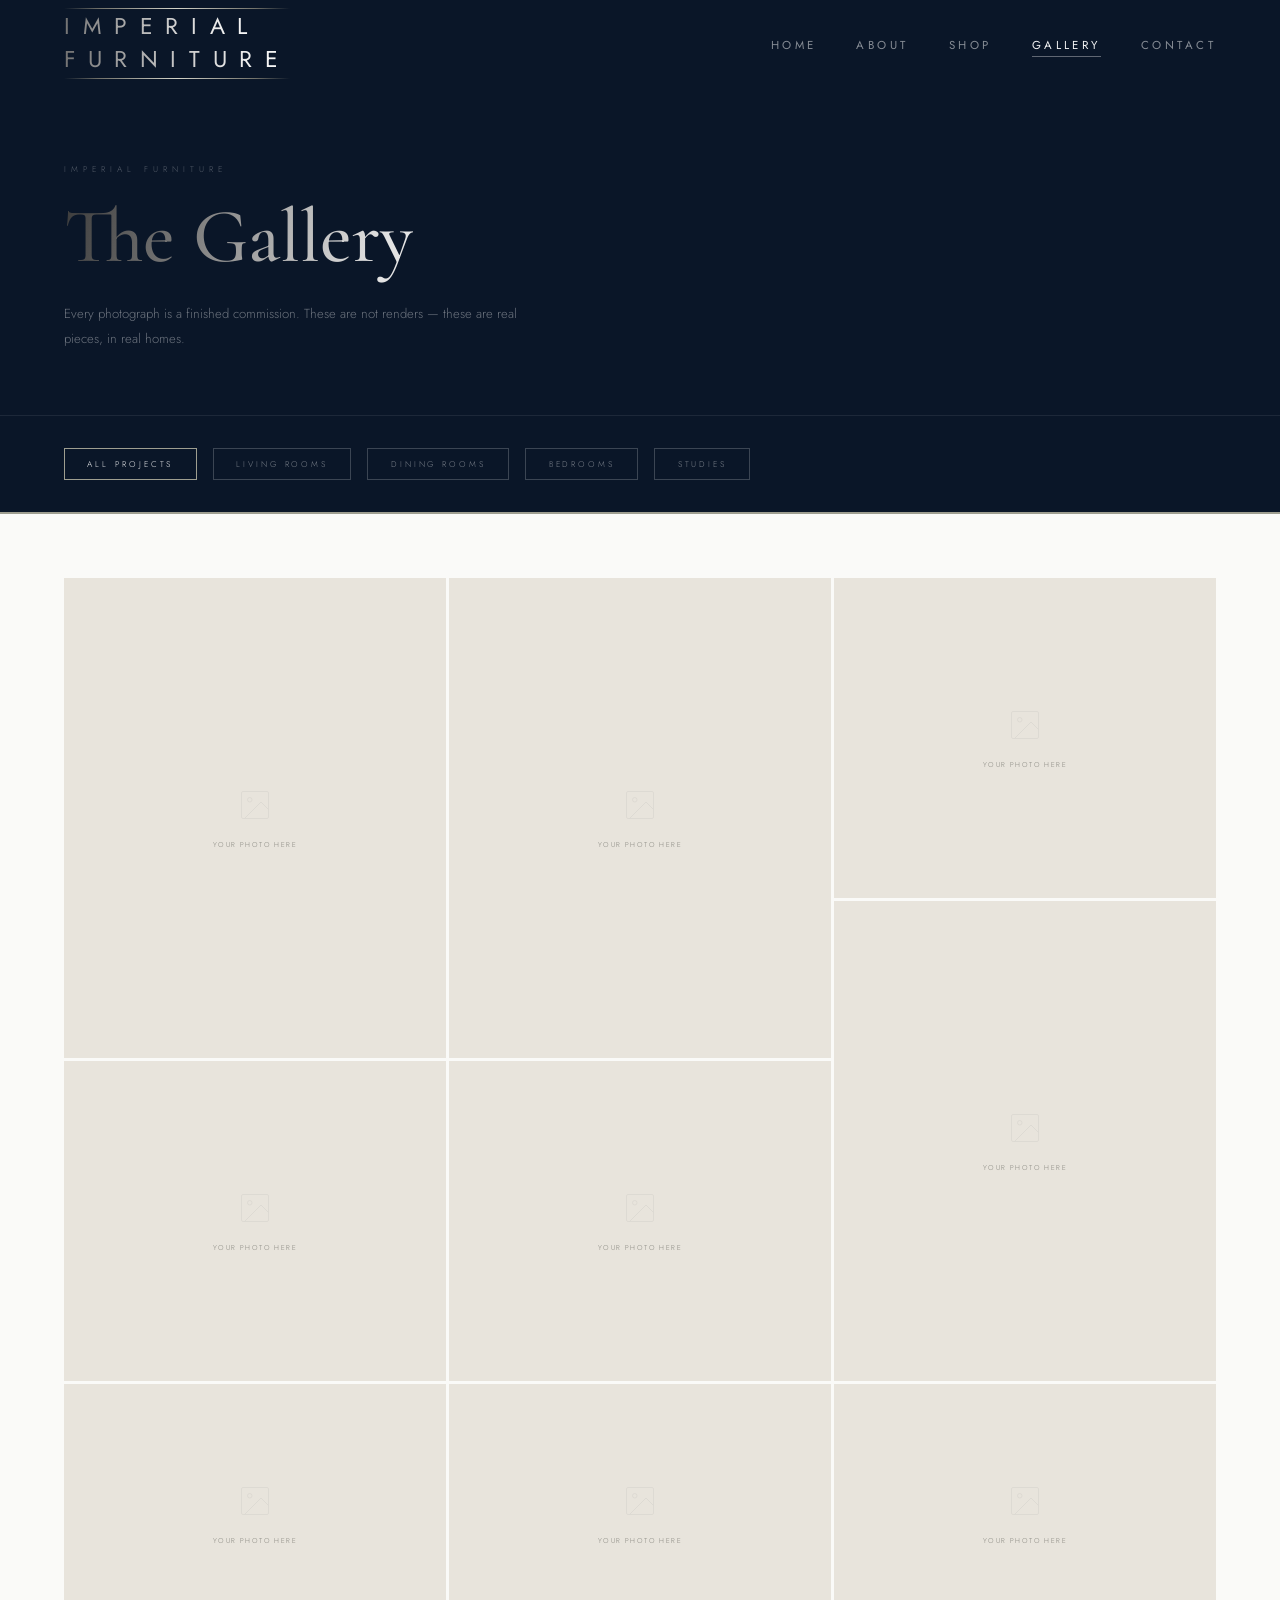
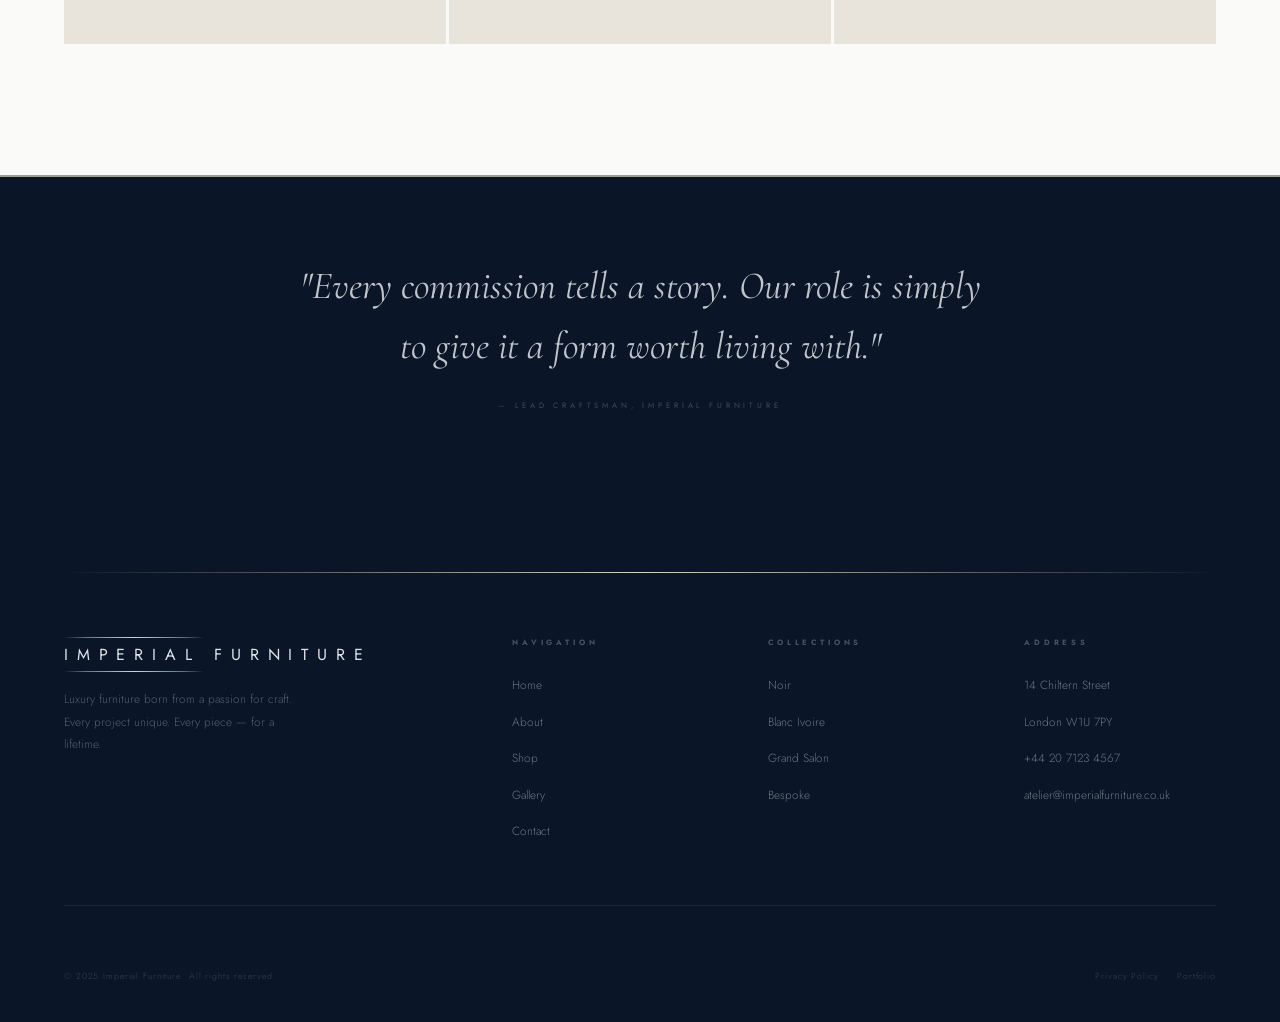
<file: gallery.html>
<!DOCTYPE html>
<html lang="en">
<head>
  <meta charset="UTF-8"/>
  <meta name="viewport" content="width=device-width, initial-scale=1.0"/>
  <title>Gallery — Imperial Furniture</title>
  <link rel="preconnect" href="https://fonts.googleapis.com"/>
  <link rel="preconnect" href="https://fonts.gstatic.com" crossorigin/>
  <link href="https://fonts.googleapis.com/css2?family=Cormorant+Garamond:ital,wght@0,400;0,500;0,600;1,400;1,500&family=Jost:wght@200;300;400;500&display=swap" rel="stylesheet"/>
  <!-- SHARED -->
  <link rel="stylesheet" href="shared.css"/>
  <style>
    /* ── PAGE-SPECIFIC: gallery.html ── */

    .gal-hero { background:var(--navy); margin-top:-82px; padding-top:82px; }
    .gal-hero-inner { padding:5rem 5vw 4rem; }
    .gal-hero-inner .eyebrow { font-size:.52rem; letter-spacing:.6em; text-transform:uppercase; color:rgba(255,255,255,.3); margin-bottom:1.2rem; }
    .gal-hero-inner h1 { font-family:var(--serif); font-size:clamp(3rem,6vw,6.5rem); font-weight:500; line-height:1.05; color:rgba(255,255,255,.9); margin-bottom:1.5rem; }
    .gal-hero-inner p { font-size:.82rem; line-height:1.9; color:rgba(255,255,255,.4); max-width:480px; }

    .filters { padding:2rem 5vw; border-top:1px solid rgba(255,255,255,.08); border-bottom:2px solid var(--silver); background:var(--navy); display:flex; align-items:center; gap:1rem; flex-wrap:wrap; }
    .filter-btn { font-family:var(--sans); font-size:.52rem; font-weight:300; letter-spacing:.35em; text-transform:uppercase; padding:.55rem 1.4rem; border:1px solid rgba(255,255,255,.2); background:none; color:rgba(255,255,255,.45); cursor:pointer; transition:all .25s; }
    .filter-btn:hover,.filter-btn.active { border-color:var(--silver); color:rgba(255,255,255,.9); }

    .gal-body { padding:4rem 5vw 8rem; }
    .gal-grid { columns:3; gap:3px; column-fill:balance; }
    .gal-item { break-inside:avoid; margin-bottom:3px; position:relative; overflow:hidden; cursor:pointer; background:var(--cream3); }
    .gal-item:hover .gal-overlay { opacity:1; }
    .gal-item:hover .gal-img-inner { transform:scale(1.04); }
    .gal-img-inner { width:100%; display:flex; flex-direction:column; align-items:center; justify-content:center; gap:1rem; transition:transform .75s ease; background:var(--cream3); }
    .gal-img-inner svg { opacity:.12; }
    .gal-img-inner span { font-size:.44rem; letter-spacing:.2em; text-transform:uppercase; color:var(--muted); }
    .gal-overlay { position:absolute; inset:0; background:rgba(10,22,40,.7); display:flex; flex-direction:column; align-items:flex-start; justify-content:flex-end; padding:2rem; opacity:0; transition:opacity .4s; }
    .gal-overlay h3 { font-family:var(--serif); font-size:1.4rem; font-weight:400; color:rgba(255,255,255,.9); margin-bottom:.3rem; }
    .gal-overlay p { font-size:.5rem; letter-spacing:.3em; text-transform:uppercase; color:rgba(255,255,255,.45); }
    .gal-tall .gal-img-inner { height:480px; }
    .gal-med  .gal-img-inner { height:320px; }
    .gal-wide .gal-img-inner { height:260px; }

    .gal-quote { background:var(--navy); padding:5rem 10vw; text-align:center; border-top:2px solid var(--silver); }
    .gal-quote blockquote { font-family:var(--serif); font-size:clamp(1.5rem,3vw,2.5rem); font-style:italic; font-weight:400; color:rgba(255,255,255,.75); line-height:1.55; max-width:700px; margin:0 auto; }
    .gal-quote cite { display:block; margin-top:1.5rem; font-family:var(--sans); font-style:normal; font-size:.48rem; letter-spacing:.5em; text-transform:uppercase; color:rgba(255,255,255,.22); }

    /* LIGHTBOX */
    .lightbox { display:none; position:fixed; inset:0; z-index:500; background:rgba(10,22,40,.95); align-items:center; justify-content:center; }
    .lightbox.open { display:flex; }
    .lb-close { position:absolute; top:2rem; right:2rem; font-size:1.5rem; color:rgba(255,255,255,.5); cursor:pointer; transition:color .3s; }
    .lb-close:hover { color:#fff; }
    .lb-content { text-align:center; padding:2rem; }
    .lb-placeholder { width:min(80vw,600px); height:min(60vh,480px); background:var(--cream3); display:flex; flex-direction:column; align-items:center; justify-content:center; gap:1rem; }
    .lb-caption { margin-top:1.5rem; font-family:var(--serif); font-size:1.2rem; color:rgba(255,255,255,.7); }
    .lb-sub { font-size:.48rem; letter-spacing:.4em; text-transform:uppercase; color:rgba(255,255,255,.3); margin-top:.4rem; }

    @media(max-width:1024px){ .gal-grid{columns:2;} }
    @media(max-width:680px){ .gal-grid{columns:1;} .filters{gap:.5rem;} }
  </style>
</head>
<body>

  <nav id="if-nav">
    <a href="index.html" class="logo-wrap">
      <div class="silver-line"></div>
      <span class="logo">Imperial</span>
      <span class="logo">Furniture</span>
      <div class="silver-line"></div>
    </a>
    <ul class="nav-links">
      <li><a href="index.html"    data-page="index">Home</a></li>
      <li><a href="index.html#about">About</a></li>
      <li><a href="shop.html"     data-page="shop">Shop</a></li>
      <li><a href="gallery.html"  data-page="gallery">Gallery</a></li>
      <li><a href="index.html#contact">Contact</a></li>
    </ul>
    <div class="hamburger" id="ham"><span></span><span></span><span></span></div>
  </nav>
  <div id="mob-menu">
    <a href="index.html">Home</a>
    <a href="shop.html">Shop</a>
    <a href="gallery.html">Gallery</a>
    <a href="index.html#contact">Contact</a>
  </div>

  <div class="gal-hero">
    <div class="gal-hero-inner">
      <p class="eyebrow">Imperial Furniture</p>
      <h1><span class="silver">The Gallery</span></h1>
      <p>Every photograph is a finished commission. These are not renders — these are real pieces, in real homes.</p>
    </div>
  </div>

  <div class="filters">
    <button class="filter-btn active" onclick="filterGal('all',this)">All Projects</button>
    <button class="filter-btn" onclick="filterGal('living',this)">Living Rooms</button>
    <button class="filter-btn" onclick="filterGal('dining',this)">Dining Rooms</button>
    <button class="filter-btn" onclick="filterGal('bedroom',this)">Bedrooms</button>
    <button class="filter-btn" onclick="filterGal('study',this)">Studies</button>
  </div>

  <div class="gal-body">
    <div class="gal-grid">
      <div class="gal-item gal-tall" data-cat="living" onclick="openLb('Chiltern Armchair Pair','Noir Collection · Private residence, Mayfair')"><div class="gal-img-inner"><svg width="36" height="36" viewBox="0 0 24 24" fill="none" stroke="#888" stroke-width="0.6"><rect x="3" y="3" width="18" height="18" rx="1"/><circle cx="8.5" cy="8.5" r="1.5"/><path d="m21 15-5-5L5 21"/></svg><span>Your photo here</span></div><div class="gal-overlay"><h3>Chiltern Armchair Pair</h3><p>Noir · Mayfair</p></div></div>
      <div class="gal-item gal-med"  data-cat="dining" onclick="openLb('Berkeley Dining Table','Grand Salon · Private residence, Kensington')"><div class="gal-img-inner"><svg width="36" height="36" viewBox="0 0 24 24" fill="none" stroke="#888" stroke-width="0.6"><rect x="3" y="3" width="18" height="18" rx="1"/><circle cx="8.5" cy="8.5" r="1.5"/><path d="m21 15-5-5L5 21"/></svg><span>Your photo here</span></div><div class="gal-overlay"><h3>Berkeley Dining Table</h3><p>Grand Salon · Kensington</p></div></div>
      <div class="gal-item gal-wide" data-cat="study"  onclick="openLb('Savile Bookcase','Grand Salon · Private study, Chelsea')"><div class="gal-img-inner"><svg width="36" height="36" viewBox="0 0 24 24" fill="none" stroke="#888" stroke-width="0.6"><rect x="3" y="3" width="18" height="18" rx="1"/><circle cx="8.5" cy="8.5" r="1.5"/><path d="m21 15-5-5L5 21"/></svg><span>Your photo here</span></div><div class="gal-overlay"><h3>Savile Bookcase</h3><p>Grand Salon · Chelsea</p></div></div>
      <div class="gal-item gal-tall" data-cat="bedroom" onclick="openLb('Claridge Bed Frame','Blanc Ivoire · Private residence, Notting Hill')"><div class="gal-img-inner"><svg width="36" height="36" viewBox="0 0 24 24" fill="none" stroke="#888" stroke-width="0.6"><rect x="3" y="3" width="18" height="18" rx="1"/><circle cx="8.5" cy="8.5" r="1.5"/><path d="m21 15-5-5L5 21"/></svg><span>Your photo here</span></div><div class="gal-overlay"><h3>Claridge Bed Frame</h3><p>Blanc Ivoire · Notting Hill</p></div></div>
      <div class="gal-item gal-med"  data-cat="living" onclick="openLb('Mayfair Sofa','Noir Collection · Penthouse, One Hyde Park')"><div class="gal-img-inner"><svg width="36" height="36" viewBox="0 0 24 24" fill="none" stroke="#888" stroke-width="0.6"><rect x="3" y="3" width="18" height="18" rx="1"/><circle cx="8.5" cy="8.5" r="1.5"/><path d="m21 15-5-5L5 21"/></svg><span>Your photo here</span></div><div class="gal-overlay"><h3>Mayfair Sofa</h3><p>Noir · One Hyde Park</p></div></div>
      <div class="gal-item gal-wide" data-cat="dining" onclick="openLb('Holland Coffee Table','Blanc Ivoire · Apartment, Warsaw')"><div class="gal-img-inner"><svg width="36" height="36" viewBox="0 0 24 24" fill="none" stroke="#888" stroke-width="0.6"><rect x="3" y="3" width="18" height="18" rx="1"/><circle cx="8.5" cy="8.5" r="1.5"/><path d="m21 15-5-5L5 21"/></svg><span>Your photo here</span></div><div class="gal-overlay"><h3>Holland Coffee Table</h3><p>Blanc Ivoire · Warsaw</p></div></div>
      <div class="gal-item gal-med"  data-cat="study"  onclick="openLb('Ebony Console','Noir Collection · Private study, Geneva')"><div class="gal-img-inner"><svg width="36" height="36" viewBox="0 0 24 24" fill="none" stroke="#888" stroke-width="0.6"><rect x="3" y="3" width="18" height="18" rx="1"/><circle cx="8.5" cy="8.5" r="1.5"/><path d="m21 15-5-5L5 21"/></svg><span>Your photo here</span></div><div class="gal-overlay"><h3>Ebony Console</h3><p>Noir · Geneva</p></div></div>
      <div class="gal-item gal-tall" data-cat="living" onclick="openLb('Parliament Chair Set','Grand Salon · Villa, Dubai')"><div class="gal-img-inner"><svg width="36" height="36" viewBox="0 0 24 24" fill="none" stroke="#888" stroke-width="0.6"><rect x="3" y="3" width="18" height="18" rx="1"/><circle cx="8.5" cy="8.5" r="1.5"/><path d="m21 15-5-5L5 21"/></svg><span>Your photo here</span></div><div class="gal-overlay"><h3>Parliament Chair Set</h3><p>Grand Salon · Dubai</p></div></div>
      <div class="gal-item gal-wide" data-cat="bedroom" onclick="openLb('Knightsbridge Dresser','Noir Collection · Private residence, Belgravia')"><div class="gal-img-inner"><svg width="36" height="36" viewBox="0 0 24 24" fill="none" stroke="#888" stroke-width="0.6"><rect x="3" y="3" width="18" height="18" rx="1"/><circle cx="8.5" cy="8.5" r="1.5"/><path d="m21 15-5-5L5 21"/></svg><span>Your photo here</span></div><div class="gal-overlay"><h3>Knightsbridge Dresser</h3><p>Noir · Belgravia</p></div></div>
    </div>
  </div>

  <div class="gal-quote">
    <blockquote>"Every commission tells a story. Our role is simply to give it a form worth living with."
      <cite>— Lead Craftsman, Imperial Furniture</cite>
    </blockquote>
  </div>

  <div class="lightbox" id="lightbox" onclick="closeLb(event)">
    <span class="lb-close" onclick="document.getElementById('lightbox').classList.remove('open')">✕</span>
    <div class="lb-content">
      <div class="lb-placeholder"><svg width="50" height="50" viewBox="0 0 24 24" fill="none" stroke="#888" stroke-width="0.5"><rect x="3" y="3" width="18" height="18" rx="1"/><circle cx="8.5" cy="8.5" r="1.5"/><path d="m21 15-5-5L5 21"/></svg><span style="font-size:.48rem;letter-spacing:.2em;text-transform:uppercase;color:var(--muted)">Your photo here</span></div>
      <p class="lb-caption" id="lb-title">—</p>
      <p class="lb-sub" id="lb-sub">—</p>
    </div>
  </div>

  <footer id="if-footer">
    <div class="ft-top-line"></div>
    <div class="ft-grid">
      <div>
        <div class="ft-logo-block">
          <div class="silver-line"></div>
          <span class="ft-logo">Imperial Furniture</span>
          <div class="silver-line"></div>
        </div>
        <p class="ft-brand-text">Luxury furniture born from a passion for craft.<br/>Every project unique. Every piece — for a lifetime.</p>
      </div>
      <div class="ft-col"><h4>Navigation</h4><ul>
        <li><a href="index.html">Home</a></li>
        <li><a href="index.html#about">About</a></li>
        <li><a href="shop.html">Shop</a></li>
        <li><a href="gallery.html">Gallery</a></li>
        <li><a href="index.html#contact">Contact</a></li>
      </ul></div>
      <div class="ft-col"><h4>Collections</h4><ul>
        <li><a href="shop.html">Noir</a></li>
        <li><a href="shop.html">Blanc Ivoire</a></li>
        <li><a href="shop.html">Grand Salon</a></li>
        <li><a href="shop.html">Bespoke</a></li>
      </ul></div>
      <div class="ft-col"><h4>Address</h4><ul>
        <li><a href="#">14 Chiltern Street</a></li>
        <li><a href="#">London W1U 7PY</a></li>
        <li><a href="tel:+442071234567">+44 20 7123 4567</a></li>
        <li><a href="mailto:atelier@imperialfurniture.co.uk">atelier@imperialfurniture.co.uk</a></li>
      </ul></div>
    </div>
    <div class="ft-bottom">
      <p>&copy; 2025 Imperial Furniture. All rights reserved.</p>
      <p>Privacy Policy &nbsp;&middot;&nbsp; Portfolio</p>
    </div>
  </footer>

  <script>
    (function(){
      var page = location.pathname.split('/').pop() || 'index.html';
      document.querySelectorAll('.nav-links a[data-page]').forEach(function(a){
        if(a.dataset.page && page.startsWith(a.dataset.page)) a.classList.add('active');
      });
      var ham = document.getElementById('ham');
      var mob = document.getElementById('mob-menu');
      if(ham && mob){
        ham.addEventListener('click', function(){ mob.classList.toggle('open'); });
        mob.querySelectorAll('a').forEach(function(a){
          a.addEventListener('click', function(){ mob.classList.remove('open'); });
        });
      }
      var io = new IntersectionObserver(function(entries){
        entries.forEach(function(e){ if(e.isIntersecting) e.target.classList.add('in'); });
      },{threshold:0.1});
      document.querySelectorAll('.reveal').forEach(function(el){ io.observe(el); });
    })();
  </script>
</body>
</html>
</file>
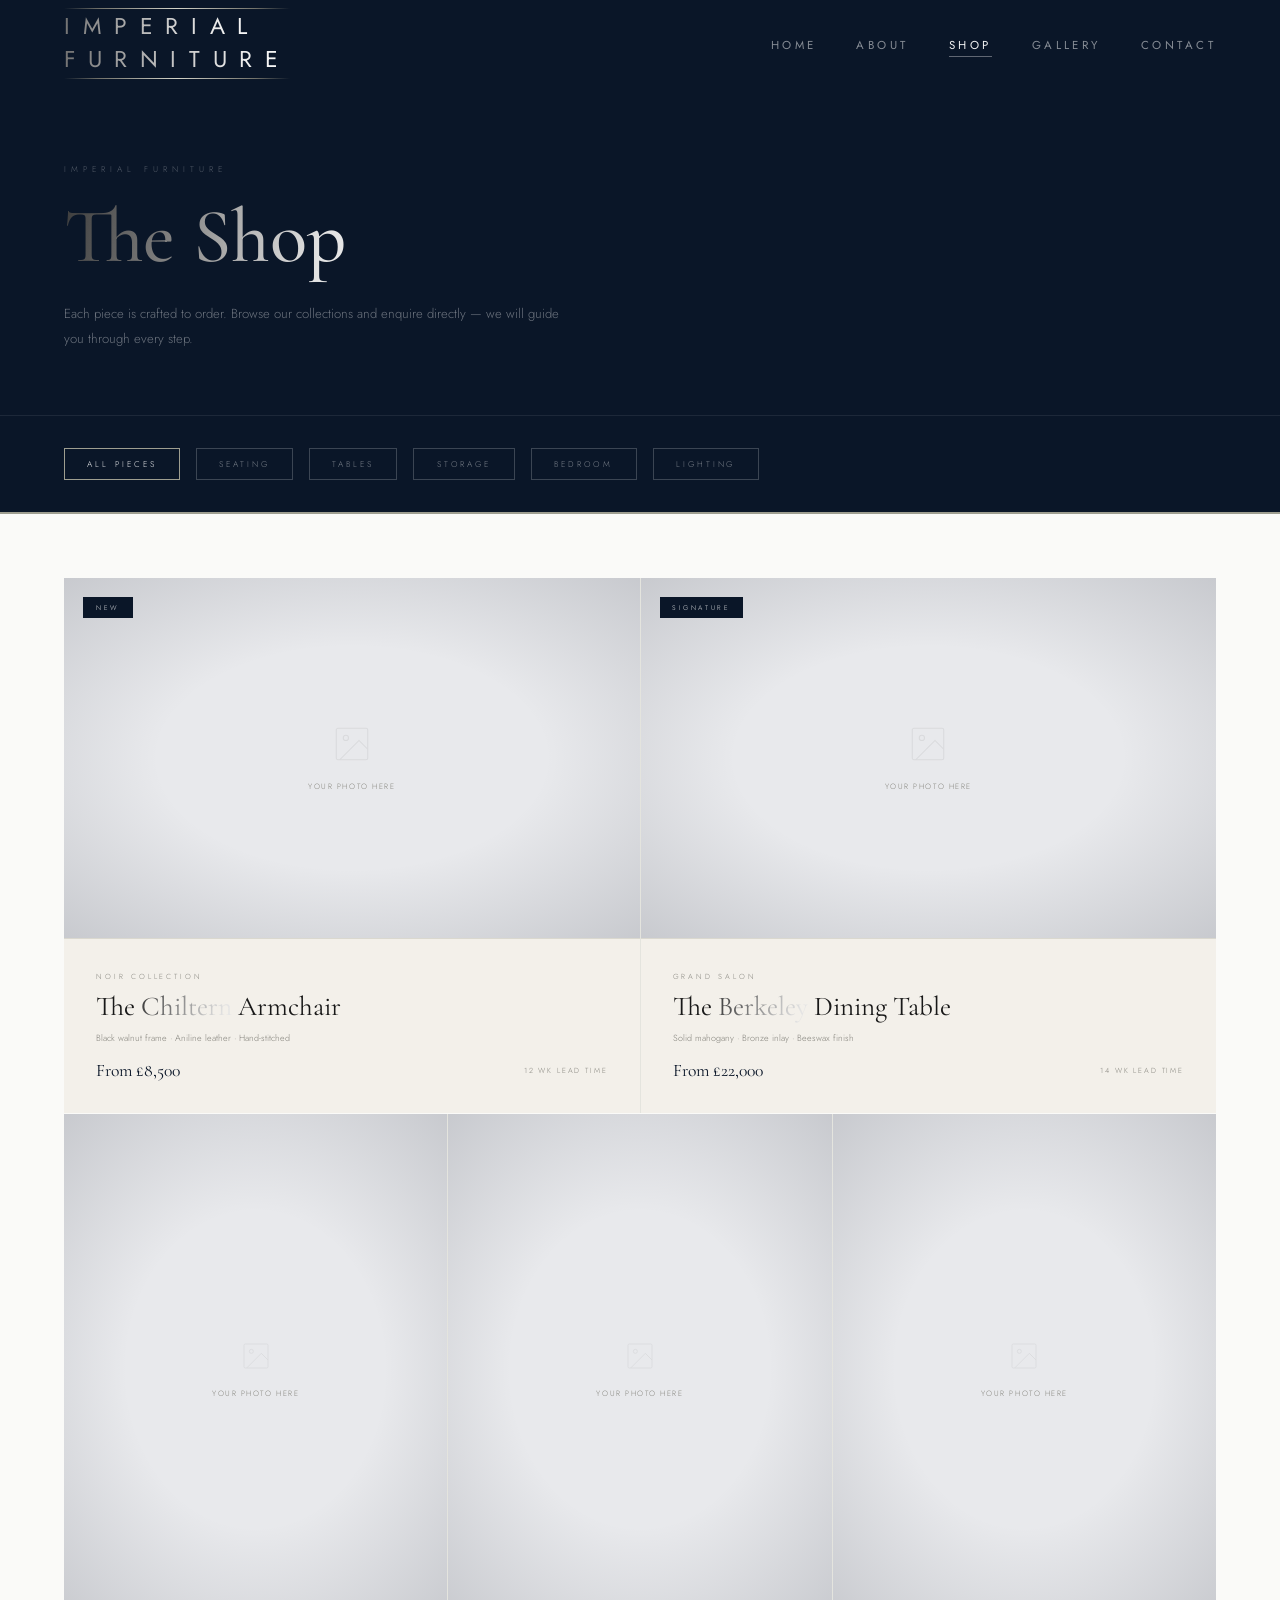
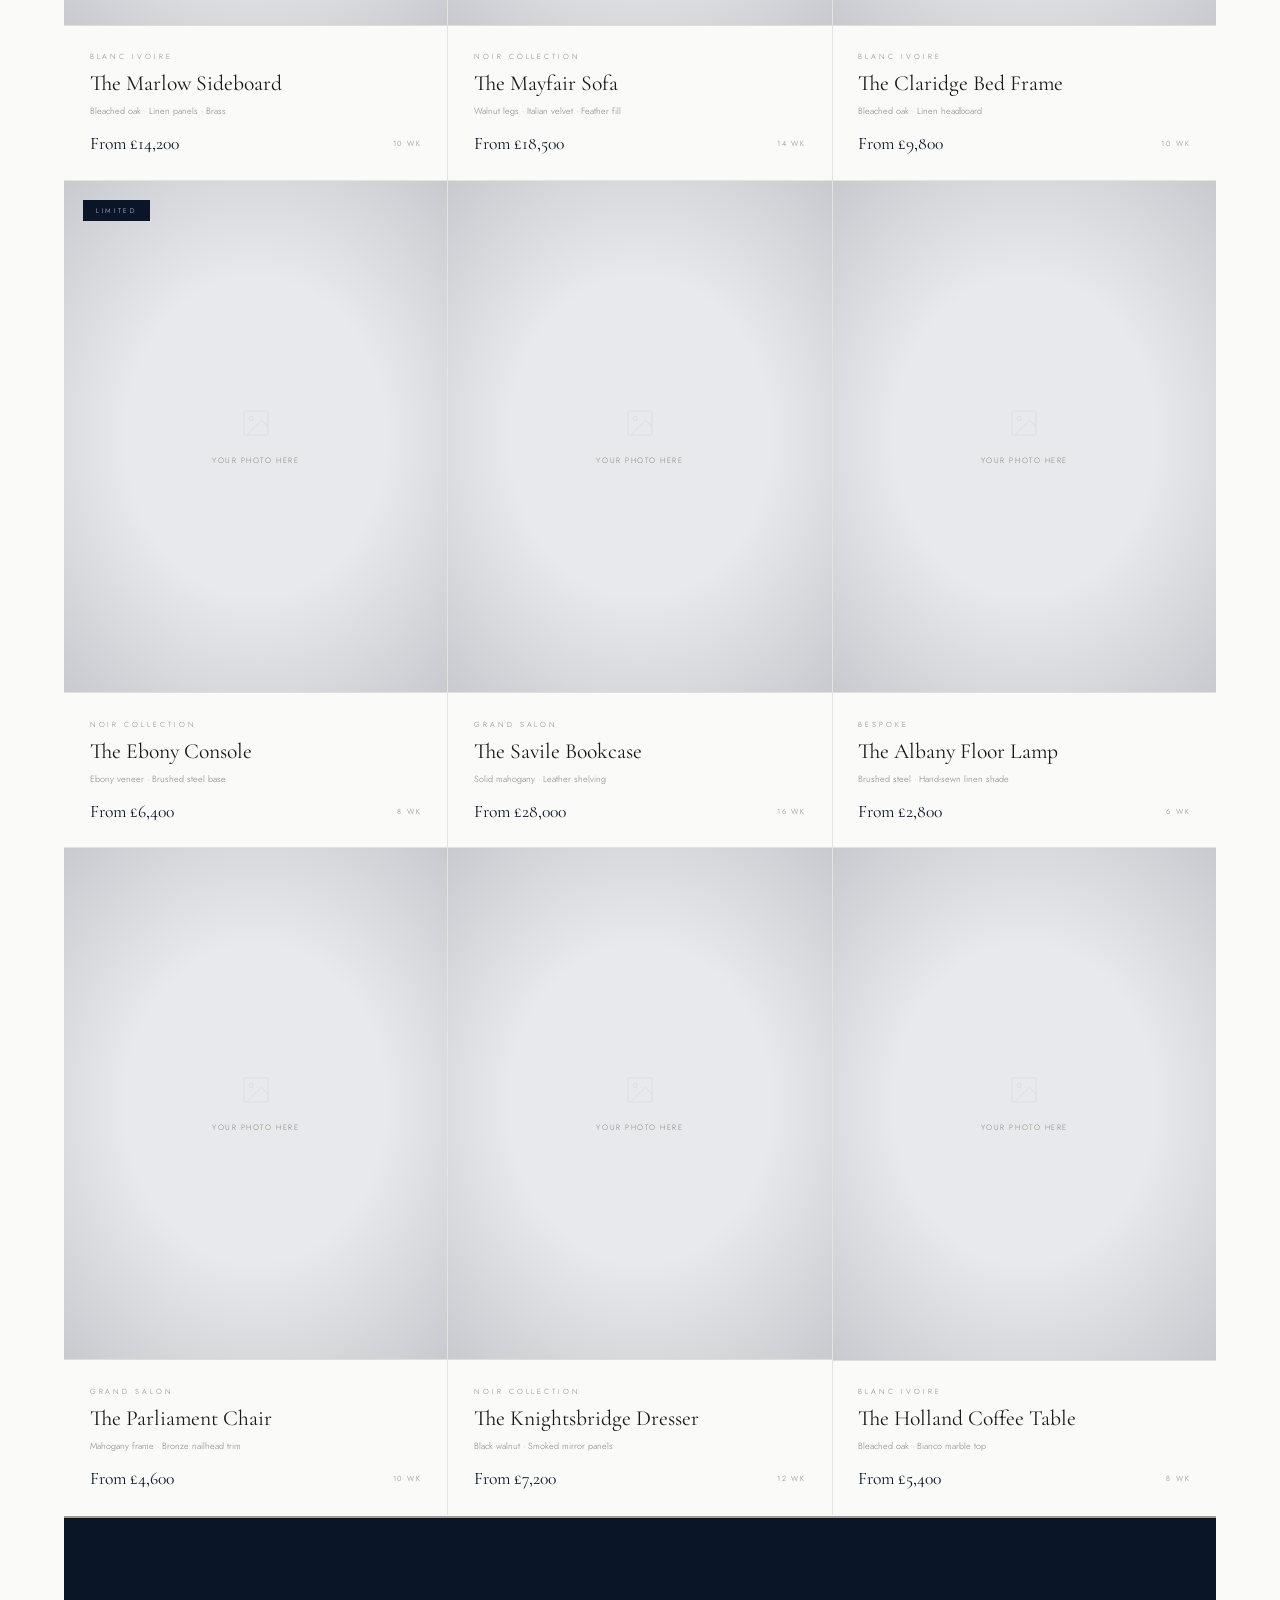
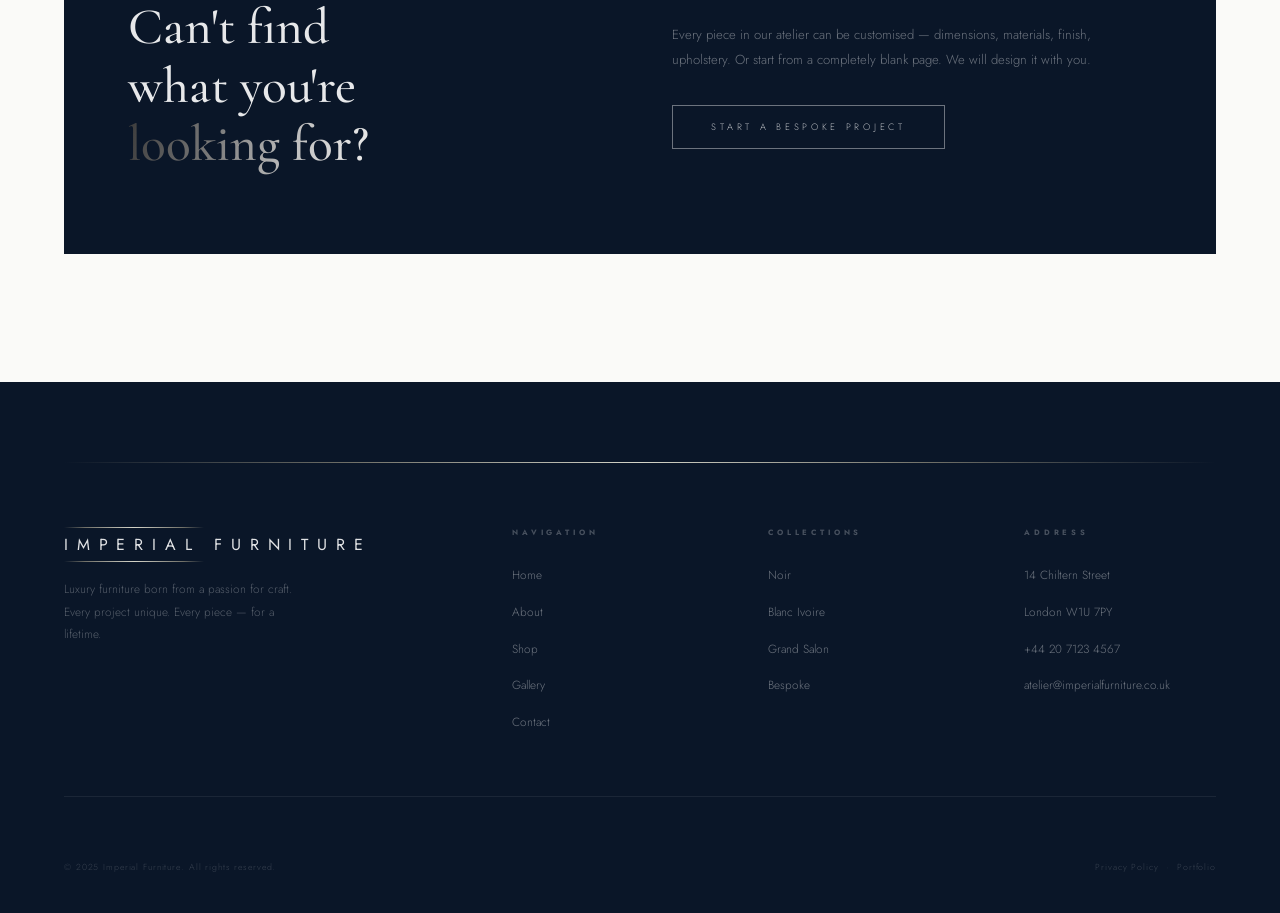
<file: shop.html>
<!DOCTYPE html>
<html lang="en">
<head>
  <meta charset="UTF-8"/>
  <meta name="viewport" content="width=device-width, initial-scale=1.0"/>
  <title>Shop — Imperial Furniture</title>
  <link rel="preconnect" href="https://fonts.googleapis.com"/>
  <link rel="preconnect" href="https://fonts.gstatic.com" crossorigin/>
  <link href="https://fonts.googleapis.com/css2?family=Cormorant+Garamond:ital,wght@0,400;0,500;0,600;1,400;1,500&family=Jost:wght@200;300;400;500&display=swap" rel="stylesheet"/>
  <!-- SHARED -->
  <link rel="stylesheet" href="shared.css"/>
  <style>
    /* ── PAGE-SPECIFIC: shop.html ── */

    /* SHOP HERO */
    .shop-hero { background:var(--navy); margin-top:-82px; padding-top:82px; }
    .shop-hero-inner { padding:5rem 5vw 4rem; }
    .shop-hero-inner .eyebrow { font-size:.52rem; letter-spacing:.6em; text-transform:uppercase; color:rgba(255,255,255,.3); margin-bottom:1.2rem; }
    .shop-hero-inner h1 { font-family:var(--serif); font-size:clamp(3rem,6vw,6.5rem); font-weight:500; line-height:1.05; color:rgba(255,255,255,.9); margin-bottom:1.5rem; }
    .shop-hero-inner p { font-size:.82rem; line-height:1.9; color:rgba(255,255,255,.4); max-width:500px; }

    /* FILTERS */
    .filters { padding:2rem 5vw; border-top:1px solid rgba(255,255,255,.08); border-bottom:2px solid var(--silver); background:var(--navy); display:flex; align-items:center; gap:1rem; flex-wrap:wrap; }
    .filter-btn { font-family:var(--sans); font-size:.52rem; font-weight:300; letter-spacing:.35em; text-transform:uppercase; padding:.55rem 1.4rem; border:1px solid rgba(255,255,255,.2); background:none; color:rgba(255,255,255,.45); cursor:pointer; transition:all .25s; }
    .filter-btn:hover,.filter-btn.active { border-color:var(--silver); color:rgba(255,255,255,.9); }

    /* PRODUCT GRID */
    .shop-body { padding:4rem 5vw 8rem; }
    .product-grid { display:grid; grid-template-columns:repeat(3,1fr); gap:1px; background:rgba(158,158,144,.25); }

    /* Product card */
    .product-card { background:var(--cream); overflow:hidden; cursor:pointer; position:relative; }
    .product-card:hover .product-img-inner { transform:scale(1.04); }

    /* Image with vignette */
    .product-img { aspect-ratio:3/4; overflow:hidden; background:#E8E9EC; position:relative; }
    .product-img::after { content:''; position:absolute; inset:0; background:radial-gradient(ellipse 120% 110% at 50% 50%, transparent 28%, rgba(14,20,35,.16) 65%, rgba(14,20,35,.36) 100%); pointer-events:none; z-index:2; }
    .product-img-inner { width:100%; height:100%; display:flex; flex-direction:column; align-items:center; justify-content:center; gap:1rem; transition:transform .75s ease; position:relative; z-index:1; }
    .product-img-inner svg { opacity:.15; }
    .product-img-inner span { font-size:.48rem; letter-spacing:.2em; text-transform:uppercase; color:var(--muted); }

    .product-badge { position:absolute; top:1.2rem; left:1.2rem; background:var(--navy); color:rgba(255,255,255,.85); font-size:.42rem; letter-spacing:.4em; text-transform:uppercase; padding:.35rem .8rem; z-index:3; }
    .product-info { padding:1.6rem; border-top:1px solid rgba(158,158,144,.3); }
    .product-collection { font-size:.46rem; letter-spacing:.4em; text-transform:uppercase; color:var(--muted); margin-bottom:.5rem; }
    .product-name { font-family:var(--serif); font-size:1.35rem; font-weight:400; color:var(--ink); margin-bottom:.5rem; }
    .product-material { font-size:.56rem; color:var(--muted); margin-bottom:1rem; }
    .product-footer { display:flex; align-items:center; justify-content:space-between; }
    .product-price { font-family:var(--serif); font-size:1.1rem; font-weight:400; color:var(--navy); }
    .product-lead { font-size:.46rem; letter-spacing:.25em; text-transform:uppercase; color:var(--muted); }

    /* FEATURED ROW */
    .featured-row { display:grid; grid-template-columns:1fr 1fr; gap:1px; background:rgba(158,158,144,.25); margin-bottom:1px; }
    .featured-card { background:var(--cream2); overflow:hidden; cursor:pointer; position:relative; }
    .featured-card:hover .product-img-inner { transform:scale(1.03); }
    .featured-card .product-img { aspect-ratio:16/10; background:#E8E9EC; }
    .featured-card .product-info { padding:2rem; }
    .featured-card .product-name { font-size:1.7rem; }

    /* BESPOKE BANNER */
    .bespoke-banner { background:var(--navy); padding:5rem 5vw; margin-top:1px; display:grid; grid-template-columns:1fr 1fr; gap:4rem; align-items:center; border-top:2px solid var(--silver); }
    .bespoke-banner h2 { font-family:var(--serif); font-size:clamp(2rem,4vw,3.8rem); font-weight:500; color:rgba(255,255,255,.9); line-height:1.15; }
    .bespoke-banner p { font-size:.82rem; line-height:1.9; color:rgba(255,255,255,.4); margin-bottom:2rem; }

    @media(max-width:1024px){ .product-grid{grid-template-columns:1fr 1fr;} .featured-row{grid-template-columns:1fr;} .bespoke-banner{grid-template-columns:1fr;} }
    @media(max-width:680px){ .product-grid{grid-template-columns:1fr;} .filters{gap:.5rem;} }
  </style>
</head>
<body>

  <nav id="if-nav">
    <a href="index.html" class="logo-wrap">
      <div class="silver-line"></div>
      <span class="logo">Imperial</span>
      <span class="logo">Furniture</span>
      <div class="silver-line"></div>
    </a>
    <ul class="nav-links">
      <li><a href="index.html"    data-page="index">Home</a></li>
      <li><a href="index.html#about">About</a></li>
      <li><a href="shop.html"     data-page="shop">Shop</a></li>
      <li><a href="gallery.html"  data-page="gallery">Gallery</a></li>
      <li><a href="index.html#contact">Contact</a></li>
    </ul>
    <div class="hamburger" id="ham"><span></span><span></span><span></span></div>
  </nav>
  <div id="mob-menu">
    <a href="index.html">Home</a>
    <a href="shop.html">Shop</a>
    <a href="gallery.html">Gallery</a>
    <a href="index.html#contact">Contact</a>
  </div>

  <div class="shop-hero">
    <div class="shop-hero-inner">
      <p class="eyebrow">Imperial Furniture</p>
      <h1><span class="silver">The Shop</span></h1>
      <p>Each piece is crafted to order. Browse our collections and enquire directly — we will guide you through every step.</p>
    </div>
  </div>

  <div class="filters">
    <button class="filter-btn active" onclick="filterProducts('all',this)">All Pieces</button>
    <button class="filter-btn" onclick="filterProducts('seating',this)">Seating</button>
    <button class="filter-btn" onclick="filterProducts('tables',this)">Tables</button>
    <button class="filter-btn" onclick="filterProducts('storage',this)">Storage</button>
    <button class="filter-btn" onclick="filterProducts('bedroom',this)">Bedroom</button>
    <button class="filter-btn" onclick="filterProducts('lighting',this)">Lighting</button>
  </div>

  <div class="shop-body">
    <div class="featured-row" id="featured-row">
      <div class="featured-card" data-cat="seating">
        <div class="product-img"><div class="product-img-inner"><svg width="42" height="42" viewBox="0 0 24 24" fill="none" stroke="#888" stroke-width="0.6"><rect x="3" y="3" width="18" height="18" rx="1"/><circle cx="8.5" cy="8.5" r="1.5"/><path d="m21 15-5-5L5 21"/></svg><span>Your photo here</span></div></div>
        <div class="product-badge">New</div>
        <div class="product-info"><p class="product-collection">Noir Collection</p><h3 class="product-name">The <span class="silver">Chiltern</span> Armchair</h3><p class="product-material">Black walnut frame · Aniline leather · Hand-stitched</p><div class="product-footer"><span class="product-price">From £8,500</span><span class="product-lead">12 wk lead time</span></div></div>
      </div>
      <div class="featured-card" data-cat="tables">
        <div class="product-img"><div class="product-img-inner"><svg width="42" height="42" viewBox="0 0 24 24" fill="none" stroke="#888" stroke-width="0.6"><rect x="3" y="3" width="18" height="18" rx="1"/><circle cx="8.5" cy="8.5" r="1.5"/><path d="m21 15-5-5L5 21"/></svg><span>Your photo here</span></div></div>
        <div class="product-badge">Signature</div>
        <div class="product-info"><p class="product-collection">Grand Salon</p><h3 class="product-name">The <span class="silver">Berkeley</span> Dining Table</h3><p class="product-material">Solid mahogany · Bronze inlay · Beeswax finish</p><div class="product-footer"><span class="product-price">From £22,000</span><span class="product-lead">14 wk lead time</span></div></div>
      </div>
    </div>

    <div class="product-grid" id="product-grid">
      <div class="product-card" data-cat="storage"><div class="product-img"><div class="product-img-inner"><svg width="32" height="32" viewBox="0 0 24 24" fill="none" stroke="#888" stroke-width="0.6"><rect x="3" y="3" width="18" height="18" rx="1"/><circle cx="8.5" cy="8.5" r="1.5"/><path d="m21 15-5-5L5 21"/></svg><span>Your photo here</span></div></div><div class="product-info"><p class="product-collection">Blanc Ivoire</p><h3 class="product-name">The Marlow Sideboard</h3><p class="product-material">Bleached oak · Linen panels · Brass</p><div class="product-footer"><span class="product-price">From £14,200</span><span class="product-lead">10 wk</span></div></div></div>

      <div class="product-card" data-cat="seating"><div class="product-img"><div class="product-img-inner"><svg width="32" height="32" viewBox="0 0 24 24" fill="none" stroke="#888" stroke-width="0.6"><rect x="3" y="3" width="18" height="18" rx="1"/><circle cx="8.5" cy="8.5" r="1.5"/><path d="m21 15-5-5L5 21"/></svg><span>Your photo here</span></div></div><div class="product-info"><p class="product-collection">Noir Collection</p><h3 class="product-name">The Mayfair Sofa</h3><p class="product-material">Walnut legs · Italian velvet · Feather fill</p><div class="product-footer"><span class="product-price">From £18,500</span><span class="product-lead">14 wk</span></div></div></div>

      <div class="product-card" data-cat="bedroom"><div class="product-img"><div class="product-img-inner"><svg width="32" height="32" viewBox="0 0 24 24" fill="none" stroke="#888" stroke-width="0.6"><rect x="3" y="3" width="18" height="18" rx="1"/><circle cx="8.5" cy="8.5" r="1.5"/><path d="m21 15-5-5L5 21"/></svg><span>Your photo here</span></div></div><div class="product-info"><p class="product-collection">Blanc Ivoire</p><h3 class="product-name">The Claridge Bed Frame</h3><p class="product-material">Bleached oak · Linen headboard</p><div class="product-footer"><span class="product-price">From £9,800</span><span class="product-lead">10 wk</span></div></div></div>

      <div class="product-card" data-cat="tables"><div class="product-img"><div class="product-img-inner"><svg width="32" height="32" viewBox="0 0 24 24" fill="none" stroke="#888" stroke-width="0.6"><rect x="3" y="3" width="18" height="18" rx="1"/><circle cx="8.5" cy="8.5" r="1.5"/><path d="m21 15-5-5L5 21"/></svg><span>Your photo here</span></div></div><div class="product-badge">Limited</div><div class="product-info"><p class="product-collection">Noir Collection</p><h3 class="product-name">The Ebony Console</h3><p class="product-material">Ebony veneer · Brushed steel base</p><div class="product-footer"><span class="product-price">From £6,400</span><span class="product-lead">8 wk</span></div></div></div>

      <div class="product-card" data-cat="storage"><div class="product-img"><div class="product-img-inner"><svg width="32" height="32" viewBox="0 0 24 24" fill="none" stroke="#888" stroke-width="0.6"><rect x="3" y="3" width="18" height="18" rx="1"/><circle cx="8.5" cy="8.5" r="1.5"/><path d="m21 15-5-5L5 21"/></svg><span>Your photo here</span></div></div><div class="product-info"><p class="product-collection">Grand Salon</p><h3 class="product-name">The Savile Bookcase</h3><p class="product-material">Solid mahogany · Leather shelving</p><div class="product-footer"><span class="product-price">From £28,000</span><span class="product-lead">16 wk</span></div></div></div>

      <div class="product-card" data-cat="lighting"><div class="product-img"><div class="product-img-inner"><svg width="32" height="32" viewBox="0 0 24 24" fill="none" stroke="#888" stroke-width="0.6"><rect x="3" y="3" width="18" height="18" rx="1"/><circle cx="8.5" cy="8.5" r="1.5"/><path d="m21 15-5-5L5 21"/></svg><span>Your photo here</span></div></div><div class="product-info"><p class="product-collection">Bespoke</p><h3 class="product-name">The Albany Floor Lamp</h3><p class="product-material">Brushed steel · Hand-sewn linen shade</p><div class="product-footer"><span class="product-price">From £2,800</span><span class="product-lead">6 wk</span></div></div></div>

      <div class="product-card" data-cat="seating"><div class="product-img"><div class="product-img-inner"><svg width="32" height="32" viewBox="0 0 24 24" fill="none" stroke="#888" stroke-width="0.6"><rect x="3" y="3" width="18" height="18" rx="1"/><circle cx="8.5" cy="8.5" r="1.5"/><path d="m21 15-5-5L5 21"/></svg><span>Your photo here</span></div></div><div class="product-info"><p class="product-collection">Grand Salon</p><h3 class="product-name">The Parliament Chair</h3><p class="product-material">Mahogany frame · Bronze nailhead trim</p><div class="product-footer"><span class="product-price">From £4,600</span><span class="product-lead">10 wk</span></div></div></div>

      <div class="product-card" data-cat="bedroom"><div class="product-img"><div class="product-img-inner"><svg width="32" height="32" viewBox="0 0 24 24" fill="none" stroke="#888" stroke-width="0.6"><rect x="3" y="3" width="18" height="18" rx="1"/><circle cx="8.5" cy="8.5" r="1.5"/><path d="m21 15-5-5L5 21"/></svg><span>Your photo here</span></div></div><div class="product-info"><p class="product-collection">Noir Collection</p><h3 class="product-name">The Knightsbridge Dresser</h3><p class="product-material">Black walnut · Smoked mirror panels</p><div class="product-footer"><span class="product-price">From £7,200</span><span class="product-lead">12 wk</span></div></div></div>

      <div class="product-card" data-cat="tables"><div class="product-img"><div class="product-img-inner"><svg width="32" height="32" viewBox="0 0 24 24" fill="none" stroke="#888" stroke-width="0.6"><rect x="3" y="3" width="18" height="18" rx="1"/><circle cx="8.5" cy="8.5" r="1.5"/><path d="m21 15-5-5L5 21"/></svg><span>Your photo here</span></div></div><div class="product-info"><p class="product-collection">Blanc Ivoire</p><h3 class="product-name">The Holland Coffee Table</h3><p class="product-material">Bleached oak · Bianco marble top</p><div class="product-footer"><span class="product-price">From £5,400</span><span class="product-lead">8 wk</span></div></div></div>
    </div>

    <div class="bespoke-banner reveal">
      <div><h2>Can't find<br/>what you're<br/><span class="silver">looking for?</span></h2></div>
      <div>
        <p>Every piece in our atelier can be customised — dimensions, materials, finish, upholstery. Or start from a completely blank page. We will design it with you.</p>
        <a href="index.html#contact" class="btn btn-light">Start a Bespoke Project</a>
      </div>
    </div>
  </div>

  <footer id="if-footer">
    <div class="ft-top-line"></div>
    <div class="ft-grid">
      <div>
        <div class="ft-logo-block">
          <div class="silver-line"></div>
          <span class="ft-logo">Imperial Furniture</span>
          <div class="silver-line"></div>
        </div>
        <p class="ft-brand-text">Luxury furniture born from a passion for craft.<br/>Every project unique. Every piece — for a lifetime.</p>
      </div>
      <div class="ft-col"><h4>Navigation</h4><ul>
        <li><a href="index.html">Home</a></li>
        <li><a href="index.html#about">About</a></li>
        <li><a href="shop.html">Shop</a></li>
        <li><a href="gallery.html">Gallery</a></li>
        <li><a href="index.html#contact">Contact</a></li>
      </ul></div>
      <div class="ft-col"><h4>Collections</h4><ul>
        <li><a href="shop.html">Noir</a></li>
        <li><a href="shop.html">Blanc Ivoire</a></li>
        <li><a href="shop.html">Grand Salon</a></li>
        <li><a href="shop.html">Bespoke</a></li>
      </ul></div>
      <div class="ft-col"><h4>Address</h4><ul>
        <li><a href="#">14 Chiltern Street</a></li>
        <li><a href="#">London W1U 7PY</a></li>
        <li><a href="tel:+442071234567">+44 20 7123 4567</a></li>
        <li><a href="mailto:atelier@imperialfurniture.co.uk">atelier@imperialfurniture.co.uk</a></li>
      </ul></div>
    </div>
    <div class="ft-bottom">
      <p>&copy; 2025 Imperial Furniture. All rights reserved.</p>
      <p>Privacy Policy &nbsp;&middot;&nbsp; Portfolio</p>
    </div>
  </footer>

  <script>
    (function(){
      var page = location.pathname.split('/').pop() || 'index.html';
      document.querySelectorAll('.nav-links a[data-page]').forEach(function(a){
        if(a.dataset.page && page.startsWith(a.dataset.page)) a.classList.add('active');
      });
      var ham = document.getElementById('ham');
      var mob = document.getElementById('mob-menu');
      if(ham && mob){
        ham.addEventListener('click', function(){ mob.classList.toggle('open'); });
        mob.querySelectorAll('a').forEach(function(a){
          a.addEventListener('click', function(){ mob.classList.remove('open'); });
        });
      }
      var io = new IntersectionObserver(function(entries){
        entries.forEach(function(e){ if(e.isIntersecting) e.target.classList.add('in'); });
      },{threshold:0.1});
      document.querySelectorAll('.reveal').forEach(function(el){ io.observe(el); });
    })();
  </script>
</body>
</html>
</file>
<file: shared.css>
/* ============================================================
   IMPERIAL FURNITURE — shared.css
   Zmień tu: kolory, fonty, nav, footer, przyciski
   ============================================================ */

*, *::before, *::after { margin:0; padding:0; box-sizing:border-box; }

:root {
  --navy:       #0A1628;
  --navy-hover: #071020;
  --cream:      #FAFAF8;
  --cream2:     #F3F0EA;
  --cream3:     #E8E4DC;
  --ink:        #181818;
  --muted:      #84837C;
  --silver:     #9E9E90;
  --serif: 'Cormorant Garamond', Georgia, serif;
  --sans:  'Jost', sans-serif;
}

html { scroll-behavior: smooth; }
body { background: var(--cream); color: var(--ink); font-family: var(--sans); font-weight: 300; overflow-x: hidden; padding-top: 82px; }
::-webkit-scrollbar { width: 2px; }
::-webkit-scrollbar-thumb { background: var(--navy); }
::selection { background: var(--navy); color: #fff; }

/* ── SILVER SHIMMER ── */
.silver {
  background: linear-gradient(105deg,
    #3A3A3A 0%, #787878 14%, #B8B8B8 26%,
    #E2E2E2 36%, #F6F6F6 50%, #E2E2E2 64%,
    #B8B8B8 74%, #787878 86%, #3A3A3A 100%);
  background-size: 260% auto;
  -webkit-background-clip: text;
  -webkit-text-fill-color: transparent;
  background-clip: text;
  animation: shimmer 5s linear infinite;
}
@keyframes shimmer {
  0%   { background-position: 0% center; }
  100% { background-position: 260% center; }
}

/* ── SILVER LINE ── */
.silver-line {
  height: 1px;
  background: linear-gradient(to right,
    transparent 0%, #707068 15%, #B8B8AE 40%,
    #D4D4C8 50%, #B8B8AE 60%, #707068 85%, transparent 100%);
}

/* ── BUTTONS ── */
.btn {
  display: inline-block; text-decoration: none;
  font-family: var(--sans); font-size: .58rem; font-weight: 300;
  letter-spacing: .4em; text-transform: uppercase;
  padding: .9rem 2.4rem; cursor: pointer;
  background: none; border: none; transition: all .3s;
}
.btn-navy  { background: var(--navy); color: rgba(255,255,255,.9); border: 1px solid var(--navy); }
.btn-navy:hover { background: var(--navy-hover); }
.btn-outline { border: 1px solid var(--silver); color: var(--muted); }
.btn-outline:hover { border-color: var(--ink); color: var(--ink); }
.btn-light  { border: 1px solid rgba(255,255,255,.4); color: rgba(255,255,255,.7); }
.btn-light:hover { border-color: #fff; color: #fff; }

/* ── SHARED SECTION UTILS ── */
.sec { padding: 8rem 5vw; }
.eyebrow { font-size: .52rem; letter-spacing: .6em; text-transform: uppercase; color: var(--muted); margin-bottom: 1.2rem; }
.s-title  { font-family: var(--serif); font-size: clamp(2.6rem, 4.5vw, 4.5rem); font-weight: 500; line-height: 1.12; }
.rule     { width: 36px; height: 2px; background: var(--silver); margin: 2rem 0; }
.body-text { font-size: .84rem; line-height: 1.95; color: var(--muted); }
.reveal   { opacity: 0; transform: translateY(22px); transition: opacity .85s, transform .85s; }
.reveal.in { opacity: 1; transform: translateY(0); }

/* ============================================================
   NAV  (generated by nav.js)
   ============================================================ */
#if-nav {
  position: fixed; top: 0; left: 0; right: 0; z-index: 300;
  background: var(--navy);
  display: flex; align-items: center; justify-content: space-between;
  padding: 0 5vw; min-height: 82px;
}

/* Logo block */
.logo-wrap {
  display: flex; flex-direction: column;
  align-items: flex-start; gap: 4px;
  padding: 8px 0; text-decoration: none;
}
.logo-wrap .silver-line { width: 100%; min-width: 180px; }
.logo {
  font-family: var(--sans); font-size: 1.43rem; font-weight: 400;
  letter-spacing: .55em; text-transform: uppercase;
  line-height: 1.25; display: block;
  /* Silver shimmer on dark navy */
  background: linear-gradient(105deg,
    #707070 0%, #A8A8A8 12%, #D0D0D0 22%,
    #F0F0F0 32%, #FFFFFF 42%, #F8F8F8 50%,
    #FFFFFF 58%, #F0F0F0 68%, #D0D0D0 78%,
    #A8A8A8 88%, #707070 100%);
  background-size: 260% auto;
  -webkit-background-clip: text;
  -webkit-text-fill-color: transparent;
  background-clip: text;
  animation: shimmer 5s linear infinite;
}

/* Nav links */
.nav-links { list-style: none; display: flex; gap: 2.5rem; }
.nav-links a {
  font-size: .72rem; font-weight: 400; letter-spacing: .3em;
  text-transform: uppercase; text-decoration: none;
  color: rgba(255,255,255,.5); transition: color .3s; position: relative;
}
.nav-links a::after {
  content: ''; position: absolute; bottom: -4px; left: 0;
  width: 0; height: 1px; background: rgba(255,255,255,.35); transition: width .3s;
}
.nav-links a:hover, .nav-links a.active { color: rgba(255,255,255,.95); }
.nav-links a:hover::after, .nav-links a.active::after { width: 100%; }

/* Hamburger */
.hamburger { display: none; flex-direction: column; gap: 5px; cursor: pointer; }
.hamburger span { display: block; width: 22px; height: 1px; background: rgba(255,255,255,.6); }

/* Mobile menu */
#mob-menu {
  display: none; position: fixed; inset: 82px 0 0; z-index: 299;
  flex-direction: column; align-items: center; justify-content: center; gap: 3rem;
  background: var(--navy);
}
#mob-menu.open { display: flex; }
#mob-menu a {
  font-family: var(--serif); font-size: 2.8rem; font-weight: 400;
  color: rgba(255,255,255,.85); text-decoration: none; transition: color .3s;
}
#mob-menu a:hover { color: #fff; }

/* ============================================================
   FOOTER  (generated by footer.js)
   ============================================================ */
#if-footer {
  background: var(--navy);
  padding: 5rem 5vw 2.5rem;
}
.ft-top-line {
  height: 1px;
  background: linear-gradient(to right, transparent, #707068, #D4D4C8, #707068, transparent);
  margin-bottom: 4rem;
}
.ft-grid {
  display: grid; grid-template-columns: 2fr 1fr 1fr 1fr;
  gap: 4rem; margin-bottom: 4rem; padding-bottom: 4rem;
  border-bottom: 1px solid rgba(255,255,255,.07);
}
.ft-logo-block { display: flex; flex-direction: column; }
.ft-logo-block .silver-line { width: 140px; }
.ft-logo {
  font-family: var(--sans); font-size: 1rem; font-weight: 400;
  letter-spacing: .55em; text-transform: uppercase;
  color: rgba(255,255,255,.88); display: block;
  margin: 5px 0;
}
.ft-brand-text { font-size: .74rem; line-height: 1.9; color: rgba(255,255,255,.3); max-width: 240px; margin-top: 1rem; }
.ft-col h4 { font-size: .48rem; letter-spacing: .5em; text-transform: uppercase; color: rgba(255,255,255,.25); margin-bottom: 1.5rem; }
.ft-col ul { list-style: none; display: flex; flex-direction: column; gap: .85rem; }
.ft-col ul a { font-size: .74rem; color: rgba(255,255,255,.4); text-decoration: none; transition: color .3s; }
.ft-col ul a:hover { color: rgba(255,255,255,.9); }
.ft-bottom { display: flex; align-items: center; justify-content: space-between; }
.ft-bottom p { font-size: .55rem; letter-spacing: .1em; color: rgba(255,255,255,.18); }

/* ============================================================
   RESPONSIVE
   ============================================================ */
@media (max-width: 1024px) {
  .ft-grid { grid-template-columns: 1fr 1fr; gap: 2.5rem; }
}
@media (max-width: 680px) {
  .nav-links  { display: none; }
  .hamburger  { display: flex; }
  .sec        { padding: 5rem 6vw; }
  .ft-grid    { grid-template-columns: 1fr; gap: 2rem; }
  .ft-bottom  { flex-direction: column; gap: .8rem; text-align: center; }
}
</file>
